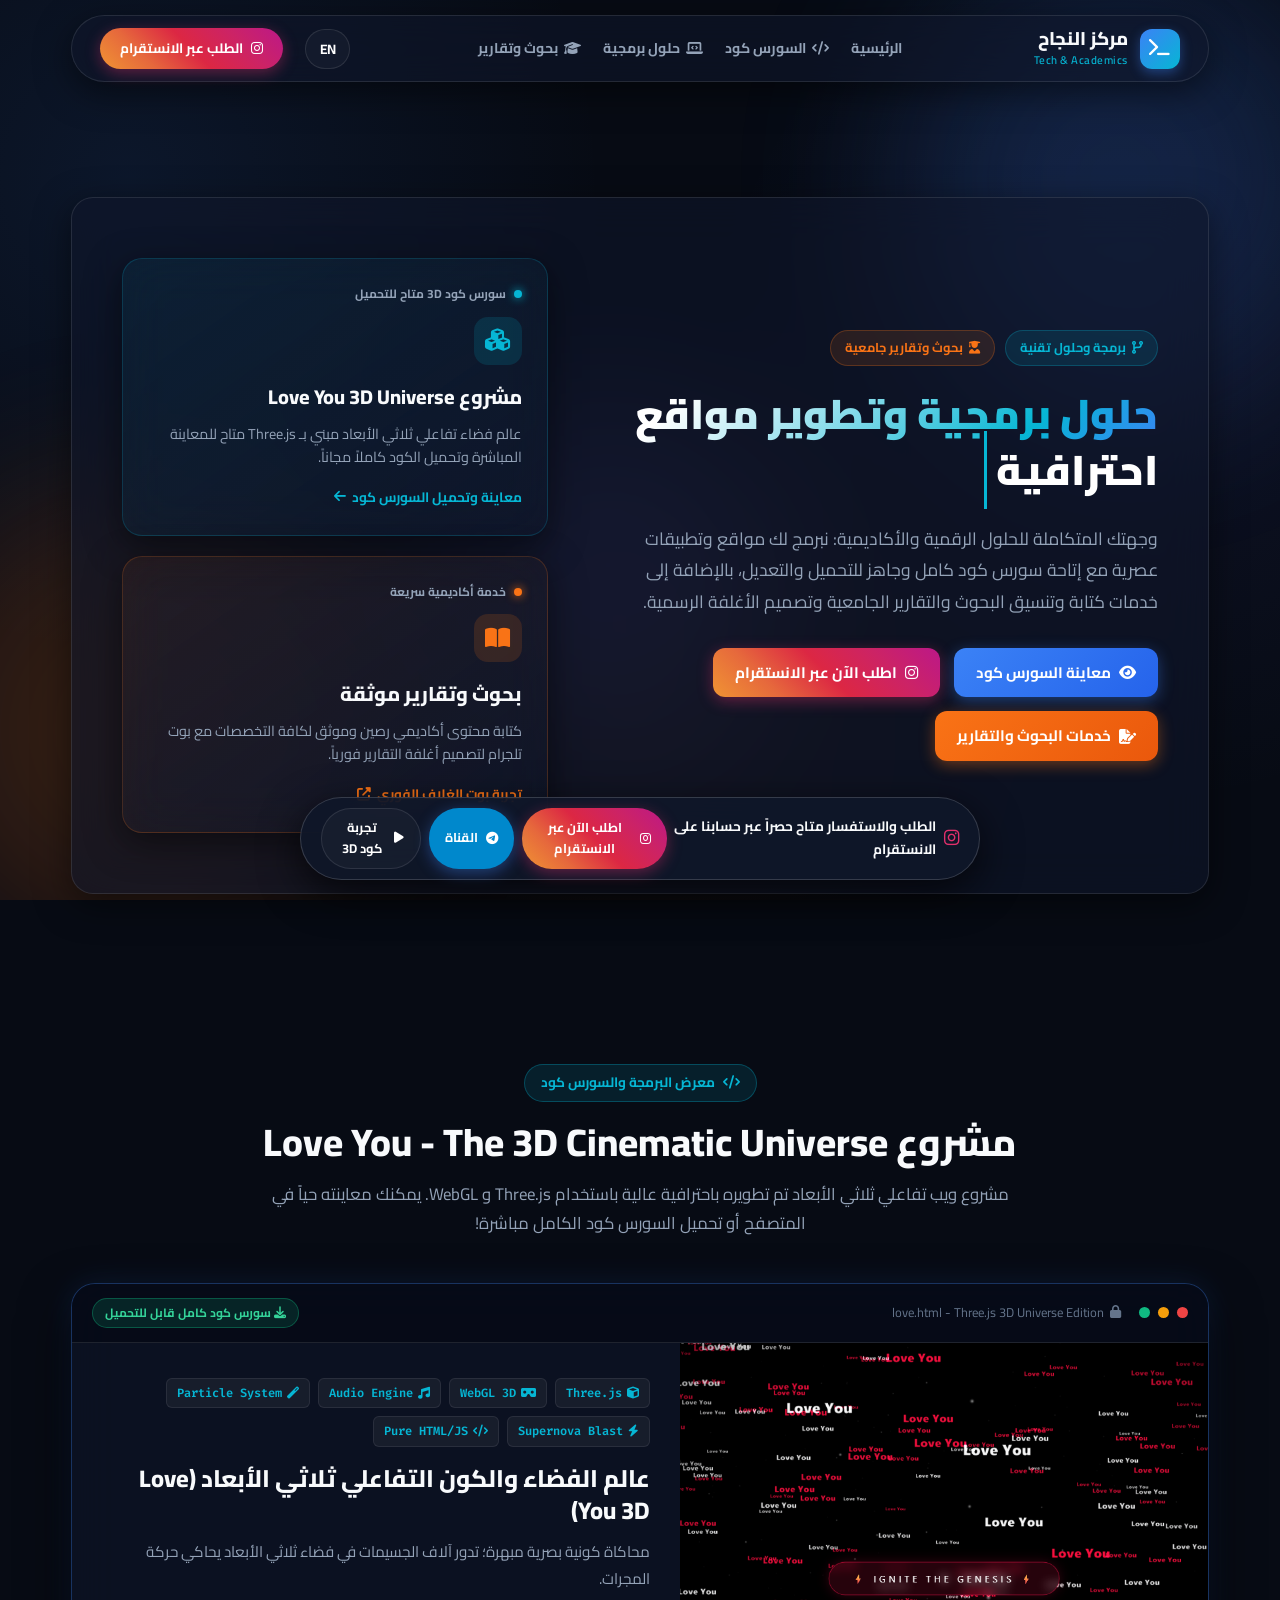
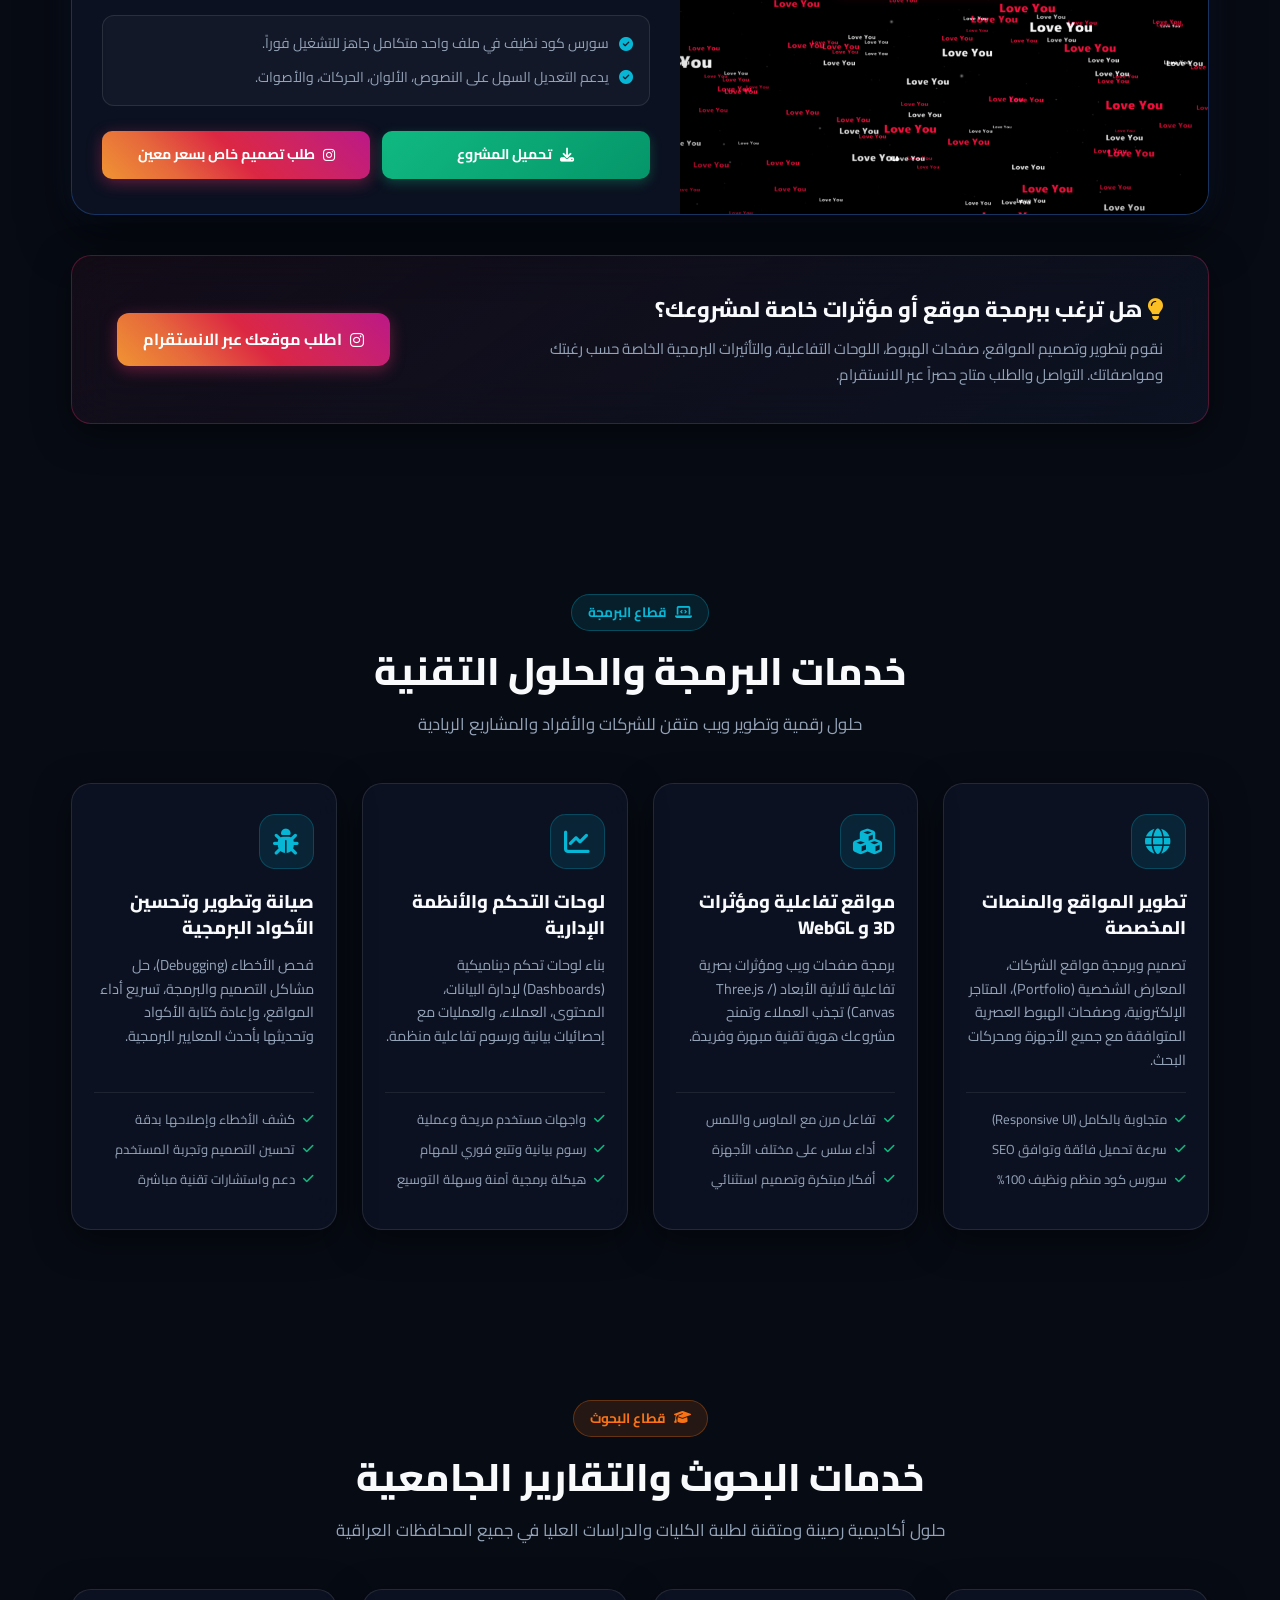
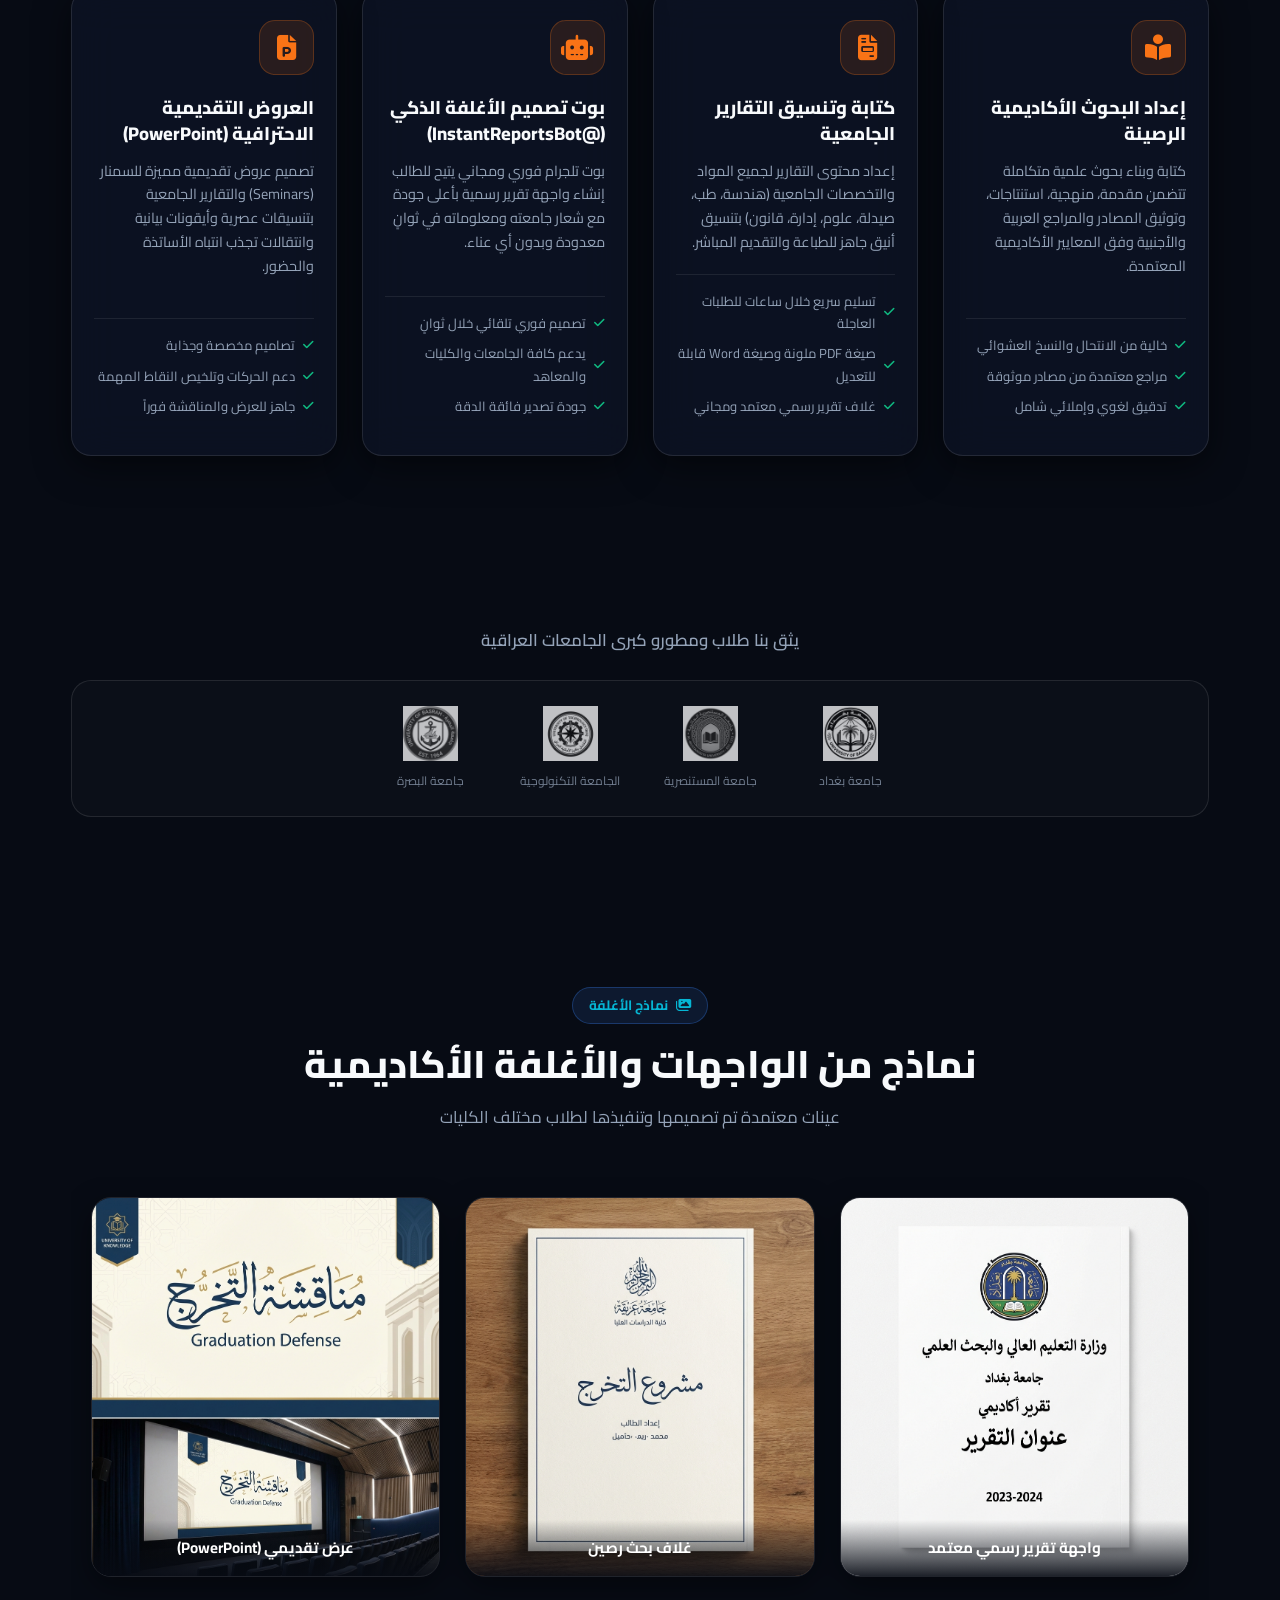
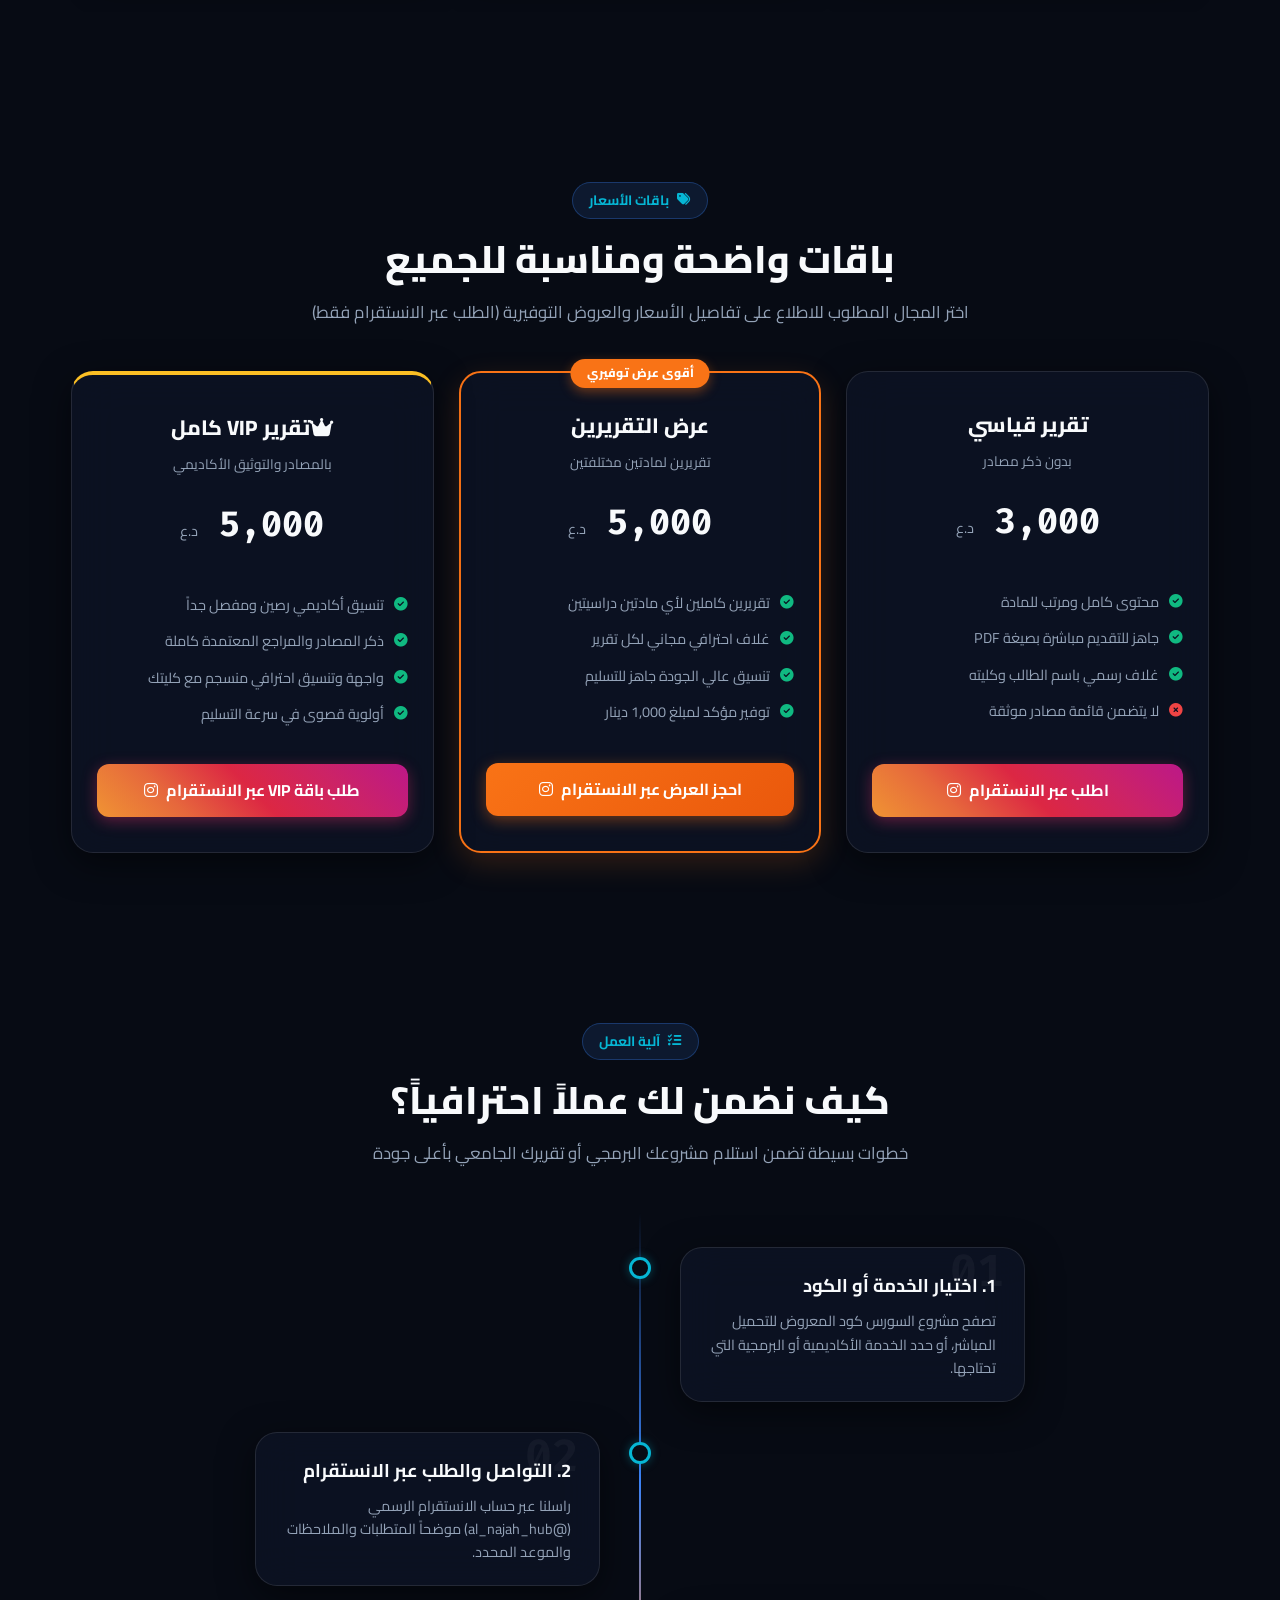
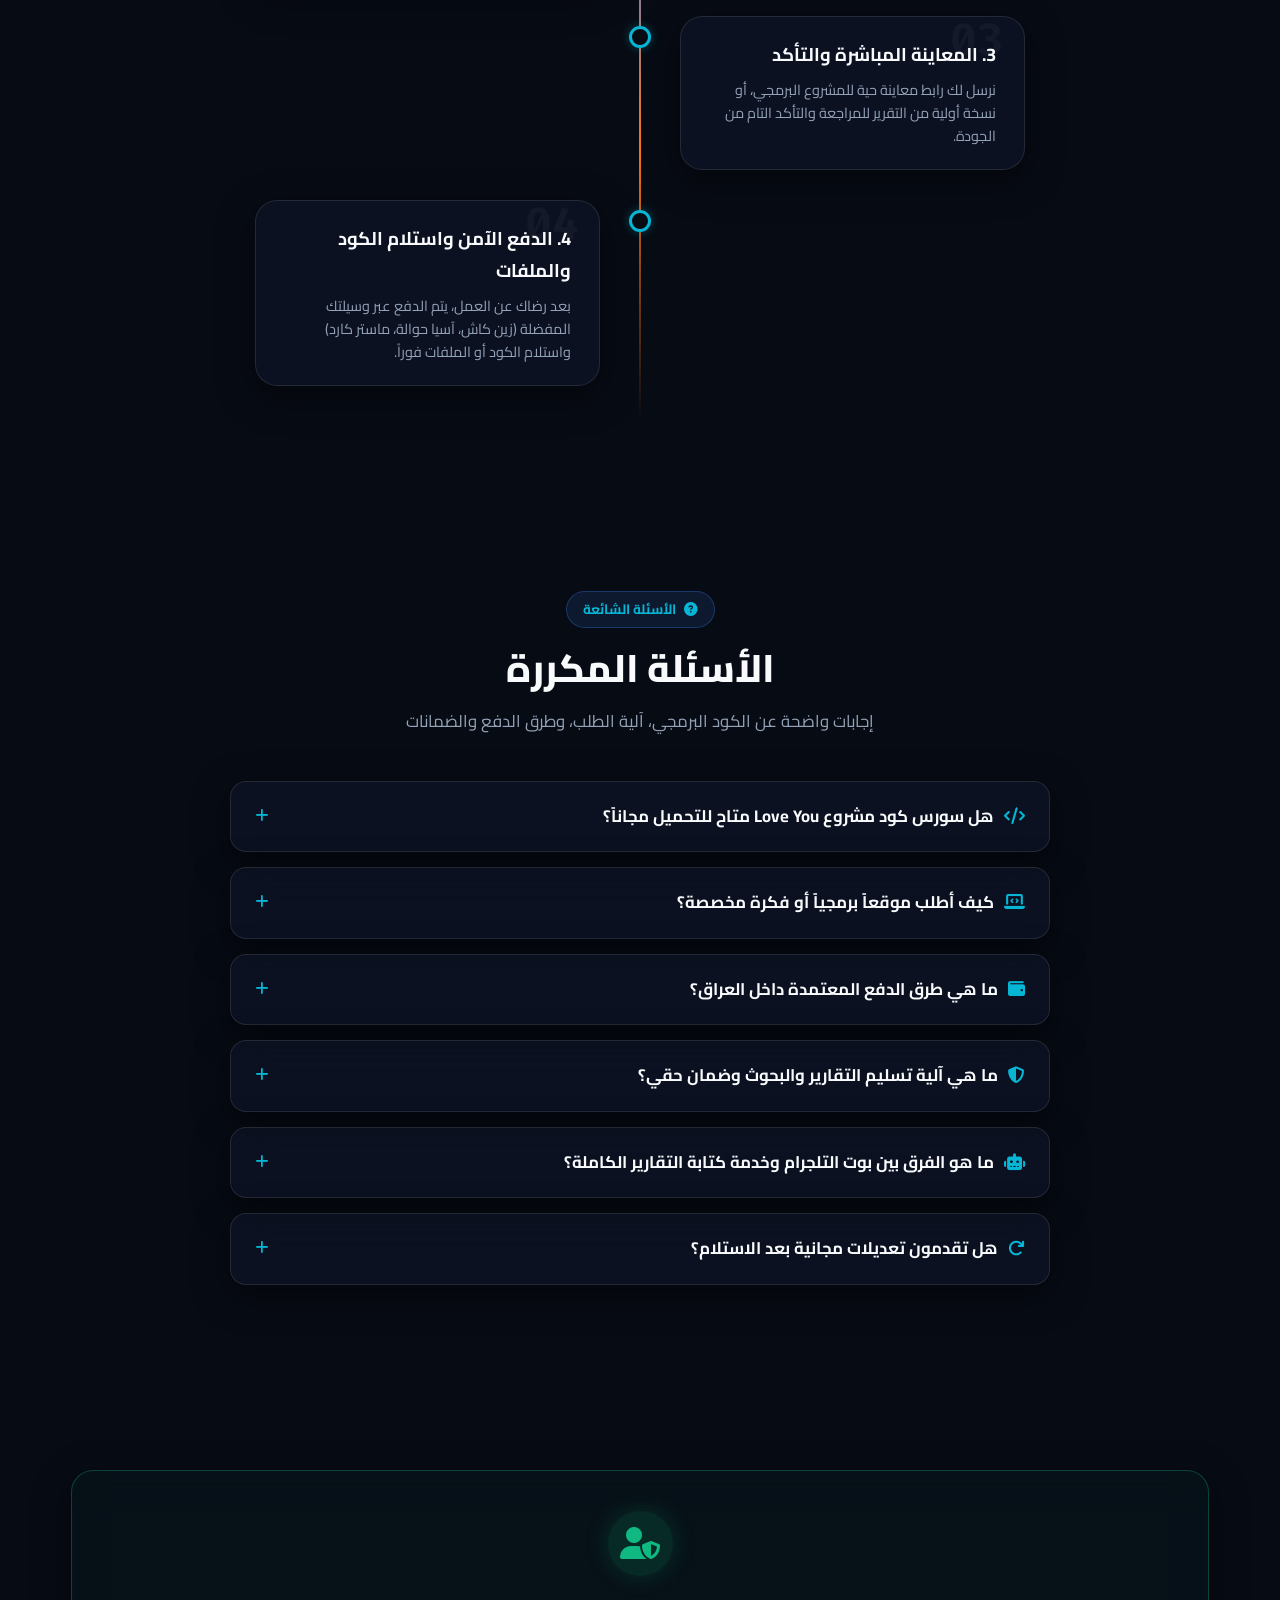
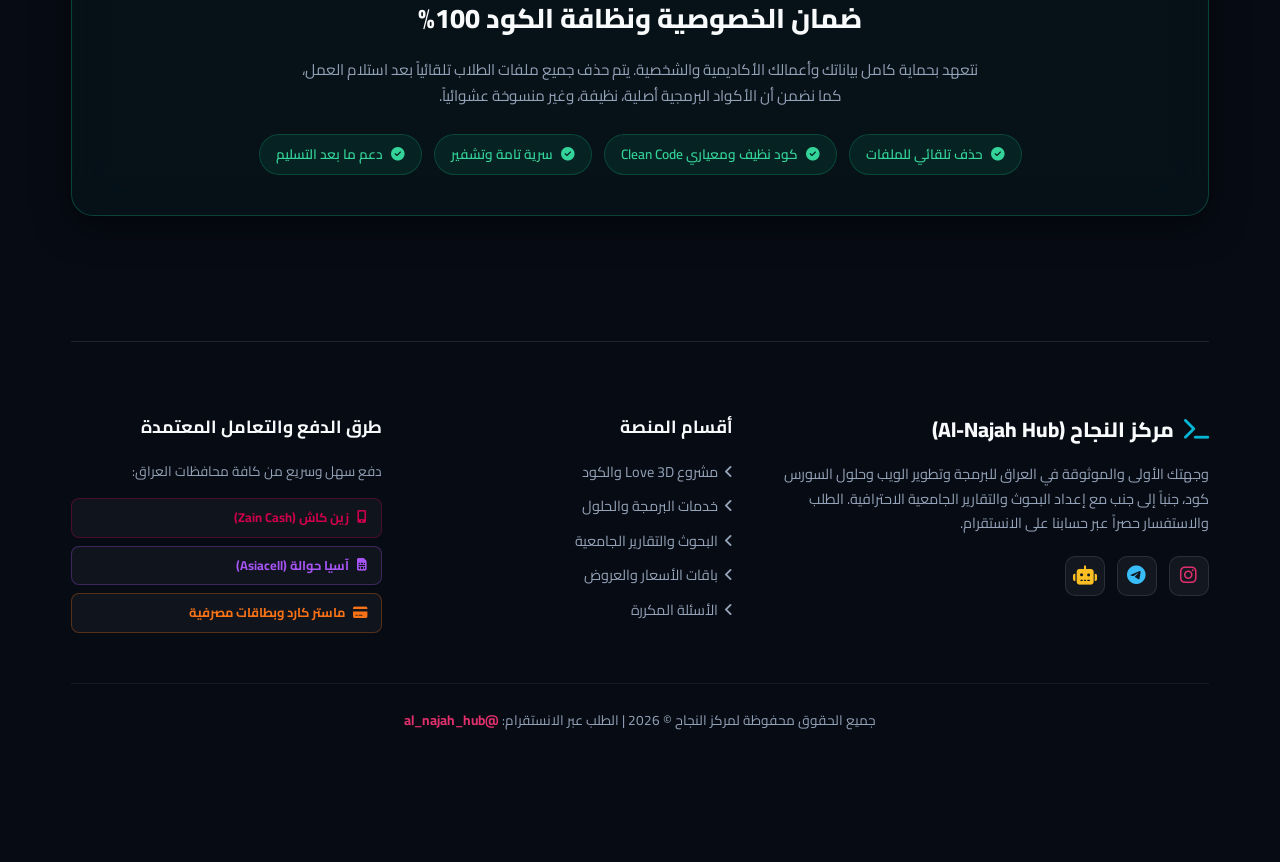
<file: index.html>
<!DOCTYPE html>

<html dir="rtl" lang="ar">
<head>
<meta charset="utf-8"/>
<meta content="width=device-width, initial-scale=1.0, maximum-scale=1.0, user-scalable=no" name="viewport"/>
<title data-lang-ar="مركز النجاح | برمجة وحلول تقنية &amp; بحوث وتقارير جامعية" data-lang-en="Al-Najah Hub | Tech Solutions &amp; Academic Reports">مركز النجاح | برمجة وحلول تقنية &amp; بحوث وتقارير جامعية</title>
<!-- Google Fonts: Cairo & Fira Code -->
<link href="https://fonts.googleapis.com" rel="preconnect"/>
<link crossorigin="" href="https://fonts.gstatic.com" rel="preconnect"/>
<link href="https://fonts.googleapis.com/css2?family=Cairo:wght@400;600;700;800;900&amp;family=Fira+Code:wght@400;500;700&amp;display=swap" rel="stylesheet"/>
<!-- Font Awesome 6 -->
<link href="https://cdnjs.cloudflare.com/ajax/libs/font-awesome/6.4.0/css/all.min.css" rel="stylesheet"/>
<!-- Custom CSS -->
<link href="style.css" rel="stylesheet"/>
<!-- SEO & Meta Tags -->
<meta content="مركز النجاح للبرمجة والحلول التقنية وتطوير المواقع، مع سورس كود كامل قابل للتحميل المباشر، وخدمات إعداد البحوث والتقارير الجامعية وتصميم الأغلفة. الطلب حصراً عبر الانستقرام." name="description"/>
<meta content="برمجة, تطوير مواقع, سورس كود كامل, بحوث جامعية, تقارير جامعية, العراق, زين كاش, انستقرام" name="keywords"/>
<meta content="مركز النجاح | برمجة وحلول تقنية &amp; بحوث وتقارير جامعية" property="og:title"/>
<meta content="مواقع ويب، سورس كود تفاعلي للتحميل، تقارير وبحوث جامعية رصينة. الطلب عبر الانستقرام." property="og:description"/>
<meta content="website" property="og:type"/>
</head>
<body>
<!-- Preloader -->
<div id="preloader">
<div class="loader-content">
<div class="loader-icon-box">
<i class="fas fa-code pulse-icon"></i>
</div>
<h2><span data-lang-ar="مركز النجاح" data-lang-en="Al-Najah Hub">مركز النجاح</span></h2>
<p class="loader-sub"><span data-lang-ar="برمجة وحلول تقنية • بحوث وتقارير جامعية" data-lang-en="Tech Solutions • Academic Research">برمجة وحلول تقنية • بحوث وتقارير جامعية</span></p>
<div class="loader-bar"><div class="loader-progress"></div></div>
</div>
</div>
<!-- Ambient Glowing Blobs -->
<div class="bg-blobs">
<div class="blob blob-1"></div>
<div class="blob blob-2"></div>
<div class="blob blob-3"></div>
</div>
<div class="container">
<!-- Navigation Bar -->
<nav>
<div class="glass nav-inner">
<button aria-label="القائمة" class="mobile-menu-btn"><i class="fas fa-bars"></i></button>
<a class="nav-logo" href="#home">
<span class="logo-icon-wrap"><i class="fas fa-terminal"></i></span>
<div class="logo-text-wrap">
<span class="logo-brand"><span data-lang-ar="مركز النجاح" data-lang-en="Al-Najah Hub">مركز النجاح</span></span>
<span class="logo-tag">Tech &amp; Academics</span>
</div>
</a>
<ul class="nav-links">
<li><a data-lang-ar="الرئيسية" data-lang-en="Home" href="#home">الرئيسية</a></li>
<li><a data-lang-ar="&lt;i class='fas fa-code'&gt;&lt;/i&gt; السورس كود" data-lang-en="&lt;i class='fas fa-code'&gt;&lt;/i&gt; Source Code" href="#projects-showcase"><i class="fas fa-code"></i> السورس كود</a></li>
<li><a data-lang-ar="&lt;i class='fas fa-laptop-code'&gt;&lt;/i&gt; حلول برمجية" data-lang-en="&lt;i class='fas fa-laptop-code'&gt;&lt;/i&gt; Tech Solutions" href="#tech-services"><i class="fas fa-laptop-code"></i> حلول برمجية</a></li>
<li><a data-lang-ar="&lt;i class='fas fa-graduation-cap'&gt;&lt;/i&gt; بحوث وتقارير" data-lang-en="&lt;i class='fas fa-graduation-cap'&gt;&lt;/i&gt; Academics" href="#academic-services"><i class="fas fa-graduation-cap"></i> بحوث وتقارير</a></li>
</ul>
<div class="nav-actions">
<button class="btn btn-outline nav-cta" id="lang-toggle" style="padding: 6px 12px !important; margin-left: 10px; min-width: 45px;">EN</button>
<a class="btn btn-insta nav-cta" data-lang-ar="&lt;i class='fab fa-instagram'&gt;&lt;/i&gt; الطلب عبر الانستقرام" data-lang-en="&lt;i class='fab fa-instagram'&gt;&lt;/i&gt; Order on Instagram" href="https://instagram.com/al_najah_hub" target="_blank">
<i class="fab fa-instagram"></i> الطلب عبر الانستقرام
                    </a>
</div>
</div>
</nav>
<!-- Hero Section -->
<section id="home">
<div class="glass hero-box">
<div class="hero-content">
<div class="hero-badges-wrapper">
<span class="badge-chip tech-chip">
<i class="fas fa-code-branch"></i><span data-lang-ar="برمجة وحلول تقنية" data-lang-en="Programming &amp; Tech Solutions">برمجة وحلول تقنية</span></span>
<span class="badge-chip academic-chip">
<i class="fas fa-user-graduate"></i><span data-lang-ar="بحوث وتقارير جامعية" data-lang-en="Academic Research &amp; Reports">بحوث وتقارير جامعية</span></span>
</div>
<h1 class="hero-title">
<span data-texts='["حلول برمجية وتطوير مواقع احترافية", "سورس كود كامل قابل للتحميل المباشر", "بحوث وتقارير جامعية معتمدة ورصينة", "الطلب والاستفسار متاح عبر الانستقرام"]' data-texts-ar='["حلول برمجية وتطوير مواقع احترافية", "سورس كود كامل قابل للتحميل المباشر", "بحوث وتقارير جامعية معتمدة ورصينة", "الطلب والاستفسار متاح عبر الانستقرام"]' data-texts-en='["Professional Web Development Solutions", "Full Source Code Ready to Download", "Reliable Academic Research &amp; Reports", "Orders and Inquiries via Instagram"]' id="typewriter-text"></span>
<span class="typewriter-cursor"> </span>
</h1>
<p class="hero-desc" data-lang-ar="وجهتك المتكاملة للحلول الرقمية والأكاديمية: نبرمج لك مواقع وتطبيقات عصرية مع إتاحة سورس كود كامل وجاهز للتحميل والتعديل، بالإضافة إلى خدمات كتابة وتنسيق البحوث والتقارير الجامعية وتصميم الأغلفة الرسمية." data-lang-en="Your ultimate destination for digital and academic solutions. We develop modern websites and apps with full source code ready to download. We also offer academic research writing, formatting, and official cover design services.">
                        وجهتك المتكاملة للحلول الرقمية والأكاديمية: نبرمج لك مواقع وتطبيقات عصرية مع إتاحة سورس كود كامل وجاهز للتحميل والتعديل، بالإضافة إلى خدمات كتابة وتنسيق البحوث والتقارير الجامعية وتصميم الأغلفة الرسمية.
                    </p>
<div class="hero-cta-group">
<a class="btn btn-primary hero-btn" data-lang-ar="&lt;i class='fas fa-eye'&gt;&lt;/i&gt; معاينة السورس كود" data-lang-en="&lt;i class='fas fa-eye'&gt;&lt;/i&gt; View Source Code" href="#projects-showcase">
<i class="fas fa-eye"></i> معاينة السورس كود
                        </a>
<a class="btn btn-insta hero-btn" data-lang-ar="&lt;i class='fab fa-instagram'&gt;&lt;/i&gt; اطلب الآن عبر الانستقرام" data-lang-en="&lt;i class='fab fa-instagram'&gt;&lt;/i&gt; Order Now via Instagram" href="https://instagram.com/al_najah_hub" target="_blank">
<i class="fab fa-instagram"></i> اطلب الآن عبر الانستقرام
                        </a>
<a class="btn btn-orange hero-btn" data-lang-ar="&lt;i class='fas fa-file-signature'&gt;&lt;/i&gt; خدمات البحوث والتقارير" data-lang-en="&lt;i class='fas fa-file-signature'&gt;&lt;/i&gt; Research &amp; Reports Services" href="#academic-services">
<i class="fas fa-file-signature"></i> خدمات البحوث والتقارير
                        </a>
</div>
</div>
<div class="hero-featured-grid">
<!-- Tech Showcase Box -->
<div class="glass feature-preview-card tech-card">
<div class="preview-card-header">
<span class="pulse-indicator"></span>
<span class="preview-tag"><span data-lang-ar="سورس كود 3D متاح للتحميل" data-lang-en="3D Source Code Available">سورس كود 3D متاح للتحميل</span></span>
</div>
<div class="card-icon-circle tech-circle">
<i class="fas fa-cubes"></i>
</div>
<h3><span data-lang-ar="مشروع Love You 3D Universe" data-lang-en="Love You 3D Universe Project">مشروع Love You 3D Universe</span></h3>
<p><span data-lang-ar="عالم فضاء تفاعلي ثلاثي الأبعاد مبني بـ Three.js متاح للمعاينة المباشرة وتحميل الكود كاملاً مجاناً." data-lang-en="A 3D interactive space world built with Three.js, available for live preview and free full source code download.">عالم فضاء تفاعلي ثلاثي الأبعاد مبني بـ Three.js متاح للمعاينة المباشرة وتحميل الكود كاملاً مجاناً.</span></p>
<a class="preview-link" data-lang-ar="معاينة وتحميل السورس كود" data-lang-en="Preview and download source code" href="#projects-showcase">
                            معاينة وتحميل السورس كود <i class="fas fa-arrow-left"></i>
</a>
</div>
<!-- Academic Showcase Box -->
<div class="glass feature-preview-card academic-card">
<div class="preview-card-header">
<span class="pulse-indicator orange"></span>
<span class="preview-tag"><span data-lang-ar="خدمة أكاديمية سريعة" data-lang-en="Fast Academic Service">خدمة أكاديمية سريعة</span></span>
</div>
<div class="card-icon-circle academic-circle">
<i class="fas fa-book-open"></i>
</div>
<h3><span data-lang-ar="بحوث وتقارير موثقة" data-lang-en="Documented Research &amp; Reports">بحوث وتقارير موثقة</span></h3>
<p><span data-lang-ar="كتابة محتوى أكاديمي رصين وموثق لكافة التخصصات مع بوت تلجرام لتصميم أغلفة التقارير فورياً." data-lang-en="Writing reliable and documented academic content for all majors with a Telegram bot for instant report cover design.">كتابة محتوى أكاديمي رصين وموثق لكافة التخصصات مع بوت تلجرام لتصميم أغلفة التقارير فورياً.</span></p>
<a class="preview-link orange-link" data-lang-ar="تجربة بوت الغلاف الفوري" data-lang-en="Try the Instant Cover Bot" href="https://t.me/InstantReportsBot" target="_blank">
                            تجربة بوت الغلاف الفوري <i class="fas fa-external-link-alt"></i>
</a>
</div>
</div>
</div>
</section>
<!-- ============================================================ -->
<!-- FEATURED SHOWCASE: LOVE.HTML PROJECT & SOURCE CODE DOWNLOAD  -->
<!-- ============================================================ -->
<section class="reveal" id="projects-showcase">
<div class="section-header">
<span class="section-badge tech-badge"><i class="fas fa-code"></i><span data-lang-ar="معرض البرمجة والسورس كود" data-lang-en="Programming &amp; Source Code Gallery">معرض البرمجة والسورس كود</span></span>
<h2><span data-lang-ar="مشروع Love You - The 3D Cinematic Universe" data-lang-en="Love You - The 3D Cinematic Universe Project">مشروع Love You - The 3D Cinematic Universe</span></h2>
<p><span data-lang-ar="مشروع ويب تفاعلي ثلاثي الأبعاد تم تطويره باحترافية عالية باستخدام Three.js و WebGL. يمكنك معاينته حياً في المتصفح أو تحميل السورس كود الكامل مباشرة!" data-lang-en="A highly professional 3D interactive web project developed using Three.js and WebGL. You can preview it live or download the full source code directly!">مشروع ويب تفاعلي ثلاثي الأبعاد تم تطويره باحترافية عالية باستخدام Three.js و WebGL. يمكنك معاينته حياً في المتصفح أو تحميل السورس كود الكامل مباشرة!</span></p>
</div>
<!-- Single Featured Masterpiece Project Card -->
<div class="featured-project-container glass">
<div class="mockup-top-bar">
<span class="browser-dot red"></span>
<span class="browser-dot yellow"></span>
<span class="browser-dot green"></span>
<span class="mockup-url"><i class="fas fa-lock"></i> love.html - Three.js 3D Universe Edition</span>
<span class="project-badge free-badge" data-lang-ar="سورس كود كامل قابل للتحميل" data-lang-en="Full downloadable source code"><i class="fas fa-download"></i> سورس كود كامل قابل للتحميل</span>
</div>
<div class="featured-project-body">
<!-- Project Screenshot Preview -->
<div class="featured-img-wrap">
<img alt="Love You 3D Universe Preview" class="featured-img" loading="lazy" src="images/love_preview.png"/>
</div>
<!-- Project Details & Actions -->
<div class="featured-content">
<div class="project-tags">
<span class="tech-tag"><i class="fas fa-cube"></i> Three.js</span>
<span class="tech-tag"><i class="fas fa-vr-cardboard"></i> WebGL 3D</span>
<span class="tech-tag"><i class="fas fa-music"></i> Audio Engine</span>
<span class="tech-tag"><i class="fas fa-magic"></i> Particle System</span>
<span class="tech-tag"><i class="fas fa-bolt"></i> Supernova Blast</span>
<span class="tech-tag"><i class="fas fa-code"></i> Pure HTML/JS</span>
</div>
<h3 class="featured-title" data-lang-ar="عالم الفضاء والكون التفاعلي ثلاثي الأبعاد (Love You 3D)" data-lang-en="Interactive 3D Universe (Love You 3D)">عالم الفضاء والكون التفاعلي ثلاثي الأبعاد (Love You 3D)</h3>
<p class="featured-desc" data-lang-ar="محاكاة كونية بصرية مبهرة؛ تدور آلاف الجسيمات في فضاء ثلاثي الأبعاد يحاكي حركة المجرات." data-lang-en="A stunning cosmic visual simulation featuring thousands of particles orbiting in a 3D space simulating galaxy movements.">
                            محاكاة كونية بصرية مبهرة؛ تدور آلاف الجسيمات في فضاء ثلاثي الأبعاد يحاكي حركة المجرات.
                        </p>
<div class="features-highlight-grid">
<div class="feature-item">
<i class="fas fa-check-circle text-cyan"></i>
<span data-lang-ar="سورس كود نظيف في ملف واحد متكامل جاهز للتشغيل فوراً." data-lang-en="Clean source code in a single file ready to run immediately.">سورس كود نظيف في ملف واحد متكامل جاهز للتشغيل فوراً.</span>
</div>
<div class="feature-item">
<i class="fas fa-check-circle text-cyan"></i>
<span data-lang-ar="يدعم التعديل السهل على النصوص، الألوان، الحركات، والأصوات." data-lang-en="Supports easy modification of texts, colors, animations, and sounds.">يدعم التعديل السهل على النصوص، الألوان، الحركات، والأصوات.</span>
</div>
</div>
<div class="featured-actions-group">
<a class="btn btn-download action-btn" data-lang-ar="&lt;i class='fas fa-download'&gt;&lt;/i&gt; تحميل المشروع" data-lang-en="&lt;i class='fas fa-download'&gt;&lt;/i&gt; Download Project" href="https://www.mediafire.com/file/ry1q1ttx4abzor9/love.rar/file" target="_blank">
<i class="fas fa-download"></i> تحميل المشروع
                            </a>
<a class="btn btn-insta action-btn" data-lang-ar="&lt;i class='fab fa-instagram'&gt;&lt;/i&gt; طلب تصميم خاص بسعر معين" data-lang-en="&lt;i class='fab fa-instagram'&gt;&lt;/i&gt; Custom Design Request" href="https://instagram.com/al_najah_hub" target="_blank">
<i class="fab fa-instagram"></i> طلب تصميم خاص بسعر معين
                            </a>
</div>
</div>
</div>
</div>
<!-- Custom Request Banner -->
<div class="glass custom-project-banner">
<div class="banner-text">
<h3 data-lang-ar="هل ترغب ببرمجة موقع أو مؤثرات خاصة لمشروعك؟" data-lang-en="Would you like to program a website or special effects for your project?"><i class="fas fa-lightbulb text-gold"></i> هل ترغب ببرمجة موقع أو مؤثرات خاصة لمشروعك؟</h3>
<p data-lang-ar="نقوم بتطوير وتصميم المواقع، صفحات الهبوط، اللوحات التفاعلية، والتأثيرات البرمجية الخاصة حسب رغبتك ومواصفاتك. التواصل والطلب متاح حصراً عبر الانستقرام." data-lang-en="We develop and design websites, landing pages, interactive dashboards, and special programming effects according to your desire and specifications. Communication and ordering available exclusively via Instagram.">نقوم بتطوير وتصميم المواقع، صفحات الهبوط، اللوحات التفاعلية، والتأثيرات البرمجية الخاصة حسب رغبتك ومواصفاتك. التواصل والطلب متاح حصراً عبر الانستقرام.</p>
</div>
<a class="btn btn-insta banner-btn" data-lang-ar="اطلب موقعك عبر الانستقرام" data-lang-en="Order your website via Instagram" href="https://instagram.com/al_najah_hub" target="_blank">
<i class="fab fa-instagram"></i> اطلب موقعك عبر الانستقرام
                </a>
</div>
</section>
<!-- ============================================================ -->
<!-- SERVICES SECTION 1: PROGRAMMING & TECH SOLUTIONS -->
<!-- ============================================================ -->
<section class="reveal" id="tech-services">
<div class="section-header">
<span class="section-badge tech-badge"><i class="fas fa-laptop-code"></i><span data-lang-ar="قطاع البرمجة" data-lang-en="Tech Sector">قطاع البرمجة</span></span>
<h2><span data-lang-ar="خدمات البرمجة والحلول التقنية" data-lang-en="Programming &amp; Tech Solutions Services">خدمات البرمجة والحلول التقنية</span></h2>
<p><span data-lang-ar="حلول رقمية وتطوير ويب متقن للشركات والأفراد والمشاريع الريادية" data-lang-en="Digital solutions and seamless web development for companies, individuals, and startups">حلول رقمية وتطوير ويب متقن للشركات والأفراد والمشاريع الريادية</span></p>
</div>
<div class="services-grid">
<div class="glass service-card tech-service">
<div class="service-icon-box tech-box">
<i class="fas fa-globe"></i>
</div>
<h3><span data-lang-ar="تطوير المواقع والمنصات المخصصة" data-lang-en="Custom Website &amp; Platform Development">تطوير المواقع والمنصات المخصصة</span></h3>
<p><span data-lang-ar="تصميم وبرمجة مواقع الشركات، المعارض الشخصية (Portfolio)، المتاجر الإلكترونية، وصفحات الهبوط العصرية المتوافقة مع جميع الأجهزة ومحركات البحث." data-lang-en="Designing and programming corporate websites, portfolios, e-commerce stores, and modern landing pages compatible with all devices and SEO.">تصميم وبرمجة مواقع الشركات، المعارض الشخصية (Portfolio)، المتاجر الإلكترونية، وصفحات الهبوط العصرية المتوافقة مع جميع الأجهزة ومحركات البحث.</span></p>
<ul class="service-points">
<li data-lang-ar="متجاوبة بالكامل (Responsive UI)" data-lang-en="Fully Responsive (Responsive UI)"><i class="fas fa-check"></i> متجاوبة بالكامل (Responsive UI)</li>
<li data-lang-ar="سرعة تحميل فائقة وتوافق SEO" data-lang-en="Ultra-fast loading speed and SEO compatibility"><i class="fas fa-check"></i> سرعة تحميل فائقة وتوافق SEO</li>
<li data-lang-ar="سورس كود منظم ونظيف 100%" data-lang-en="100% organized and clean source code"><i class="fas fa-check"></i> سورس كود منظم ونظيف 100%</li>
</ul>
</div>
<div class="glass service-card tech-service">
<div class="service-icon-box tech-box">
<i class="fas fa-cubes"></i>
</div>
<h3><span data-lang-ar="مواقع تفاعلية ومؤثرات 3D و WebGL" data-lang-en="Interactive 3D &amp; WebGL Sites">مواقع تفاعلية ومؤثرات 3D و WebGL</span></h3>
<p><span data-lang-ar="برمجة صفحات ويب ومؤثرات بصرية تفاعلية ثلاثية الأبعاد (Three.js / Canvas) تجذب العملاء وتمنح مشروعك هوية تقنية مبهرة وفريدة." data-lang-en="Programming 3D interactive web pages and visual effects (Three.js / Canvas) that attract customers and give your project a stunning unique identity.">برمجة صفحات ويب ومؤثرات بصرية تفاعلية ثلاثية الأبعاد (Three.js / Canvas) تجذب العملاء وتمنح مشروعك هوية تقنية مبهرة وفريدة.</span></p>
<ul class="service-points">
<li data-lang-ar="تفاعل مرن مع الماوس واللمس" data-lang-en="Flexible interaction with mouse and touch"><i class="fas fa-check"></i> تفاعل مرن مع الماوس واللمس</li>
<li data-lang-ar="أداء سلس على مختلف الأجهزة" data-lang-en="Smooth performance on various devices"><i class="fas fa-check"></i> أداء سلس على مختلف الأجهزة</li>
<li data-lang-ar="أفكار مبتكرة وتصميم استثنائي" data-lang-en="Innovative ideas and exceptional design"><i class="fas fa-check"></i> أفكار مبتكرة وتصميم استثنائي</li>
</ul>
</div>
<div class="glass service-card tech-service">
<div class="service-icon-box tech-box">
<i class="fas fa-chart-line"></i>
</div>
<h3><span data-lang-ar="لوحات التحكم والأنظمة الإدارية" data-lang-en="Dashboards &amp; Admin Systems">لوحات التحكم والأنظمة الإدارية</span></h3>
<p><span data-lang-ar="بناء لوحات تحكم ديناميكية (Dashboards) لإدارة البيانات، المحتوى، العملاء، والعمليات مع إحصائيات بيانية ورسوم تفاعلية منظمة." data-lang-en="Building dynamic dashboards to manage data, content, customers, and operations with interactive statistics and charts.">بناء لوحات تحكم ديناميكية (Dashboards) لإدارة البيانات، المحتوى، العملاء، والعمليات مع إحصائيات بيانية ورسوم تفاعلية منظمة.</span></p>
<ul class="service-points">
<li data-lang-ar="واجهات مستخدم مريحة وعملية" data-lang-en="Comfortable and practical user interfaces"><i class="fas fa-check"></i> واجهات مستخدم مريحة وعملية</li>
<li data-lang-ar="رسوم بيانية وتتبع فوري للمهام" data-lang-en="Charts and real-time task tracking"><i class="fas fa-check"></i> رسوم بيانية وتتبع فوري للمهام</li>
<li data-lang-ar="هيكلة برمجية آمنة وسهلة التوسيع" data-lang-en="Secure and easily expandable programming architecture"><i class="fas fa-check"></i> هيكلة برمجية آمنة وسهلة التوسيع</li>
</ul>
</div>
<div class="glass service-card tech-service">
<div class="service-icon-box tech-box">
<i class="fas fa-bug"></i>
</div>
<h3><span data-lang-ar="صيانة وتطوير وتحسين الأكواد البرمجية" data-lang-en="Code Maintenance &amp; Optimization">صيانة وتطوير وتحسين الأكواد البرمجية</span></h3>
<p><span data-lang-ar="فحص الأخطاء (Debugging)، حل مشاكل التصميم والبرمجة، تسريع أداء المواقع، وإعادة كتابة الأكواد وتحديثها بأحدث المعايير البرمجية." data-lang-en="Debugging, fixing design issues, speeding up websites, and rewriting code to meet modern programming standards.">فحص الأخطاء (Debugging)، حل مشاكل التصميم والبرمجة، تسريع أداء المواقع، وإعادة كتابة الأكواد وتحديثها بأحدث المعايير البرمجية.</span></p>
<ul class="service-points">
<li data-lang-ar="كشف الأخطاء وإصلاحها بدقة" data-lang-en="Accurate error detection and fixing"><i class="fas fa-check"></i> كشف الأخطاء وإصلاحها بدقة</li>
<li data-lang-ar="تحسين التصميم وتجربة المستخدم" data-lang-en="Improving design and user experience"><i class="fas fa-check"></i> تحسين التصميم وتجربة المستخدم</li>
<li data-lang-ar="دعم واستشارات تقنية مباشرة" data-lang-en="Direct Technical Support and Consultations"><i class="fas fa-check"></i> دعم واستشارات تقنية مباشرة</li>
</ul>
</div>
</div>
</section>
<!-- ============================================================ -->
<!-- SERVICES SECTION 2: ACADEMIC RESEARCH & REPORTS -->
<!-- ============================================================ -->
<section class="reveal" id="academic-services">
<div class="section-header">
<span class="section-badge academic-badge"><i class="fas fa-graduation-cap"></i><span data-lang-ar="قطاع البحوث" data-lang-en="Research Sector">قطاع البحوث</span></span>
<h2><span data-lang-ar="خدمات البحوث والتقارير الجامعية" data-lang-en="Academic Research &amp; Reports Services">خدمات البحوث والتقارير الجامعية</span></h2>
<p><span data-lang-ar="حلول أكاديمية رصينة ومتقنة لطلبة الكليات والدراسات العليا في جميع المحافظات العراقية" data-lang-en="Reliable academic solutions for college and postgraduate students across all Iraqi governorates.">حلول أكاديمية رصينة ومتقنة لطلبة الكليات والدراسات العليا في جميع المحافظات العراقية</span></p>
</div>
<div class="services-grid">
<div class="glass service-card academic-service">
<div class="service-icon-box academic-box">
<i class="fas fa-book-reader"></i>
</div>
<h3><span data-lang-ar="إعداد البحوث الأكاديمية الرصينة" data-lang-en="Preparation of Reliable Academic Research">إعداد البحوث الأكاديمية الرصينة</span></h3>
<p><span data-lang-ar="كتابة وبناء بحوث علمية متكاملة تتضمن مقدمة، منهجية، استنتاجات، وتوثيق المصادر والمراجع العربية والأجنبية وفق المعايير الأكاديمية المعتمدة." data-lang-en="Writing comprehensive scientific research including introduction, methodology, conclusion, and proper citations.">كتابة وبناء بحوث علمية متكاملة تتضمن مقدمة، منهجية، استنتاجات، وتوثيق المصادر والمراجع العربية والأجنبية وفق المعايير الأكاديمية المعتمدة.</span></p>
<ul class="service-points">
<li data-lang-ar="خالية من الانتحال والنسخ العشوائي" data-lang-en="Free from plagiarism and random copying"><i class="fas fa-check"></i> خالية من الانتحال والنسخ العشوائي</li>
<li data-lang-ar="مراجع معتمدة من مصادر موثوقة" data-lang-en="Approved references from reliable sources"><i class="fas fa-check"></i> مراجع معتمدة من مصادر موثوقة</li>
<li data-lang-ar="تدقيق لغوي وإملائي شامل" data-lang-en="Comprehensive proofreading and spell checking"><i class="fas fa-check"></i> تدقيق لغوي وإملائي شامل</li>
</ul>
</div>
<div class="glass service-card academic-service">
<div class="service-icon-box academic-box">
<i class="fas fa-file-invoice"></i>
</div>
<h3><span data-lang-ar="كتابة وتنسيق التقارير الجامعية" data-lang-en="Writing &amp; Formatting University Reports">كتابة وتنسيق التقارير الجامعية</span></h3>
<p><span data-lang-ar="إعداد محتوى التقارير لجميع المواد والتخصصات الجامعية (هندسة، طب، صيدلة، علوم، إدارة، قانون) بتنسيق أنيق جاهز للطباعة والتقديم المباشر." data-lang-en="Preparing report content for all university subjects (engineering, medicine, science, law) in an elegant format ready for direct submission.">إعداد محتوى التقارير لجميع المواد والتخصصات الجامعية (هندسة، طب، صيدلة، علوم، إدارة، قانون) بتنسيق أنيق جاهز للطباعة والتقديم المباشر.</span></p>
<ul class="service-points">
<li data-lang-ar="تسليم سريع خلال ساعات للطلبات العاجلة" data-lang-en="Fast delivery within hours for urgent orders"><i class="fas fa-check"></i> تسليم سريع خلال ساعات للطلبات العاجلة</li>
<li data-lang-ar="صيغة PDF ملونة وصيغة Word قابلة للتعديل" data-lang-en="Colored PDF and editable Word format"><i class="fas fa-check"></i> صيغة PDF ملونة وصيغة Word قابلة للتعديل</li>
<li data-lang-ar="غلاف تقرير رسمي معتمد ومجاني" data-lang-en="Free certified official report cover"><i class="fas fa-check"></i> غلاف تقرير رسمي معتمد ومجاني</li>
</ul>
</div>
<div class="glass service-card academic-service">
<div class="service-icon-box academic-box">
<i class="fas fa-robot"></i>
</div>
<h3 data-lang-ar="بوت تصميم الأغلفة الذكي (@InstantReportsBot)" data-lang-en="Smart Cover Design Bot (@InstantReportsBot)">بوت تصميم الأغلفة الذكي (@InstantReportsBot)</h3>
<p data-lang-ar="بوت تلجرام فوري ومجاني يتيح للطالب إنشاء واجهة تقرير رسمية بأعلى جودة مع شعار جامعته ومعلوماته في ثوانٍ معدودة وبدون أي عناء." data-lang-en="An instant and free Telegram bot that allows the student to create an official report cover with the highest quality, university logo, and information in seconds without any hassle.">بوت تلجرام فوري ومجاني يتيح للطالب إنشاء واجهة تقرير رسمية بأعلى جودة مع شعار جامعته ومعلوماته في ثوانٍ معدودة وبدون أي عناء.</p>
<ul class="service-points">
<li data-lang-ar="تصميم فوري تلقائي خلال ثوانٍ" data-lang-en="Instant automatic design within seconds"><i class="fas fa-check"></i> تصميم فوري تلقائي خلال ثوانٍ</li>
<li data-lang-ar="يدعم كافة الجامعات والكليات والمعاهد" data-lang-en="Supports all universities, colleges, and institutes"><i class="fas fa-check"></i> يدعم كافة الجامعات والكليات والمعاهد</li>
<li data-lang-ar="جودة تصدير فائقة الدقة" data-lang-en="Ultra-high resolution export quality"><i class="fas fa-check"></i> جودة تصدير فائقة الدقة</li>
</ul>
</div>
<div class="glass service-card academic-service">
<div class="service-icon-box academic-box">
<i class="fas fa-file-powerpoint"></i>
</div>
<h3 data-lang-ar="العروض التقديمية الاحترافية (PowerPoint)" data-lang-en="Professional Presentations (PowerPoint)">العروض التقديمية الاحترافية (PowerPoint)</h3>
<p data-lang-ar="تصميم عروض تقديمية مميزة للسمنار (Seminars) والتقارير الجامعية بتنسيقات عصرية وأيقونات بيانية وانتقالات تجذب انتباه الأساتذة والحضور." data-lang-en="Designing unique presentations for seminars and university reports with modern formats, data icons, and transitions that attract the attention of professors and attendees.">تصميم عروض تقديمية مميزة للسمنار (Seminars) والتقارير الجامعية بتنسيقات عصرية وأيقونات بيانية وانتقالات تجذب انتباه الأساتذة والحضور.</p>
<ul class="service-points">
<li data-lang-ar="تصاميم مخصصة وجذابة" data-lang-en="Custom and attractive designs"><i class="fas fa-check"></i> تصاميم مخصصة وجذابة</li>
<li data-lang-ar="دعم الحركات وتلخيص النقاط المهمة" data-lang-en="Support for animations and summarizing key points"><i class="fas fa-check"></i> دعم الحركات وتلخيص النقاط المهمة</li>
<li data-lang-ar="جاهز للعرض والمناقشة فوراً" data-lang-en="Ready for presentation and discussion immediately"><i class="fas fa-check"></i> جاهز للعرض والمناقشة فوراً</li>
</ul>
</div>
</div>
</section>
<!-- University Badges (Partners) Section -->
<section class="reveal" id="partners">
<div class="partners-header">
<h3 data-lang-ar="يثق بنا طلاب ومطورو كبرى الجامعات العراقية" data-lang-en="Trusted by students and developers of major Iraqi universities">يثق بنا طلاب ومطورو كبرى الجامعات العراقية</h3>
</div>
<div class="partners-grid">
<div class="partner-logo">
<img alt="University of Baghdad" loading="lazy" src="images/uni_baghdad.png"/>
<span data-lang-ar="جامعة بغداد" data-lang-en="University of Baghdad">جامعة بغداد</span>
</div>
<div class="partner-logo">
<img alt="Al-Mustansiriya University" loading="lazy" src="images/uni_mustansiriyah.png"/>
<span data-lang-ar="جامعة المستنصرية" data-lang-en="Al-Mustansiriya University">جامعة المستنصرية</span>
</div>
<div class="partner-logo">
<img alt="University of Technology" loading="lazy" src="images/uni_tech.png"/>
<span data-lang-ar="الجامعة التكنولوجية" data-lang-en="University of Technology">الجامعة التكنولوجية</span>
</div>
<div class="partner-logo">
<img alt="University of Basrah" loading="lazy" src="images/uni_basra.png"/>
<span data-lang-ar="جامعة البصرة" data-lang-en="University of Basrah">جامعة البصرة</span>
</div>
</div>
</section>
<!-- Academic Portfolio Models -->
<section class="reveal" id="portfolio">
<div class="section-header">
<span class="section-badge" data-lang-ar="نماذج الأغلفة" data-lang-en="Cover Models"><i class="fas fa-images"></i> نماذج الأغلفة</span>
<h2 data-lang-ar="نماذج من الواجهات والأغلفة الأكاديمية" data-lang-en="Samples of Academic Covers and Interfaces">نماذج من الواجهات والأغلفة الأكاديمية</h2>
<p data-lang-ar="عينات معتمدة تم تصميمها وتنفيذها لطلاب مختلف الكليات" data-lang-en="Approved samples designed and implemented for students of various colleges">عينات معتمدة تم تصميمها وتنفيذها لطلاب مختلف الكليات</p>
</div>
<div class="portfolio-slider">
<div class="portfolio-track">
<div class="portfolio-item">
<img alt="تقرير جامعي رسمي" loading="lazy" src="images/cover1.png"/>
<div class="portfolio-overlay">
<span data-lang-ar="واجهة تقرير رسمي معتمد" data-lang-en="Official certified report cover">واجهة تقرير رسمي معتمد</span>
</div>
</div>
<div class="portfolio-item">
<img alt="غلاف بحث أكاديمي" loading="lazy" src="images/cover2.png"/>
<div class="portfolio-overlay">
<span data-lang-ar="غلاف بحث رصين" data-lang-en="Solid research cover">غلاف بحث رصين</span>
</div>
</div>
<div class="portfolio-item">
<img alt="عرض تقديمي" loading="lazy" src="images/cover3.png"/>
<div class="portfolio-overlay">
<span data-lang-ar="عرض تقديمي (PowerPoint)" data-lang-en="Presentation (PowerPoint)">عرض تقديمي (PowerPoint)</span>
</div>
</div>
</div>
</div>
</section>
<!-- ============================================================ -->
<!-- PRICING SECTION: DUAL TABS (TECH & ACADEMIC) -->
<!-- ============================================================ -->
<section class="reveal" id="pricing">
<div class="section-header">
<span class="section-badge"><i class="fas fa-tags"></i><span data-lang-ar="باقات الأسعار" data-lang-en="Pricing Plans">باقات الأسعار</span></span>
<h2><span data-lang-ar="باقات واضحة ومناسبة للجميع" data-lang-en="Clear and affordable plans for everyone">باقات واضحة ومناسبة للجميع</span></h2>
<p data-lang-ar="اختر المجال المطلوب للاطلاع على تفاصيل الأسعار والعروض التوفيرية (الطلب عبر الانستقرام فقط)" data-lang-en="Choose the required field to see pricing details and saving offers (Order via Instagram only)">اختر المجال المطلوب للاطلاع على تفاصيل الأسعار والعروض التوفيرية (الطلب عبر الانستقرام فقط)</p>
</div>
<!-- Pricing Tabs Switcher Removed as per user request -->
<!-- 1. ACADEMIC PRICING -->
<div class="pricing-content-panel active" id="academic-pricing">
<div class="pricing-grid">
<!-- Standard Report -->
<div class="glass price-card">
<div class="card-plan-header">
<h4><span data-lang-ar="تقرير قياسي" data-lang-en="Standard Report">تقرير قياسي</span></h4>
<span class="plan-sub"><span data-lang-ar="بدون ذكر مصادر" data-lang-en="No Citations">بدون ذكر مصادر</span></span>
</div>
<div class="price-amount">3,000 <span data-lang-ar="د.ع" data-lang-en="IQD">د.ع</span></div>
<ul class="feature-list">
<li><i class="fas fa-check-circle"></i><span data-lang-ar="محتوى كامل ومرتب للمادة" data-lang-en="Full and organized content for the subject">محتوى كامل ومرتب للمادة</span></li>
<li><i class="fas fa-check-circle"></i><span data-lang-ar="جاهز للتقديم مباشرة بصيغة PDF" data-lang-en="Ready for direct submission in PDF">جاهز للتقديم مباشرة بصيغة PDF</span></li>
<li><i class="fas fa-check-circle"></i><span data-lang-ar="غلاف رسمي باسم الطالب وكليته" data-lang-en="Official cover with student and college name">غلاف رسمي باسم الطالب وكليته</span></li>
<li><i class="fas fa-times-circle text-red"></i><span data-lang-ar="لا يتضمن قائمة مصادر موثقة" data-lang-en="Does not include a list of documented sources">لا يتضمن قائمة مصادر موثقة</span></li>
</ul>
<a class="btn btn-insta" data-lang-ar="اطلب عبر الانستقرام" data-lang-en="Order via Instagram" href="https://instagram.com/al_najah_hub" target="_blank">
                            اطلب عبر الانستقرام <i class="fab fa-instagram"></i>
</a>
</div>
<!-- Best Offer (Double Report) -->
<div class="glass price-card popular">
<div class="popular-ribbon" data-lang-ar="أقوى عرض توفيري" data-lang-en="Best Saving Offer">أقوى عرض توفيري</div>
<div class="card-plan-header">
<h4><span data-lang-ar="عرض التقريرين" data-lang-en="Double Report Offer">عرض التقريرين</span></h4>
<span class="plan-sub"><span data-lang-ar="تقريرين لمادتين مختلفتين" data-lang-en="Two reports for two different subjects">تقريرين لمادتين مختلفتين</span></span>
</div>
<div class="price-amount">5,000 <span data-lang-ar="د.ع" data-lang-en="IQD">د.ع</span></div>
<ul class="feature-list">
<li><i class="fas fa-check-circle"></i><span data-lang-ar="تقريرين كاملين لأي مادتين دراسيتين" data-lang-en="Two full reports for any two subjects">تقريرين كاملين لأي مادتين دراسيتين</span></li>
<li><i class="fas fa-check-circle"></i><span data-lang-ar="غلاف احترافي مجاني لكل تقرير" data-lang-en="Free professional cover for each report">غلاف احترافي مجاني لكل تقرير</span></li>
<li><i class="fas fa-check-circle"></i><span data-lang-ar="تنسيق عالي الجودة جاهز للتسليم" data-lang-en="High-quality formatting ready for delivery">تنسيق عالي الجودة جاهز للتسليم</span></li>
<li><i class="fas fa-check-circle"></i><span data-lang-ar="توفير مؤكد لمبلغ 1,000 دينار" data-lang-en="Guaranteed saving of 1,000 IQD">توفير مؤكد لمبلغ 1,000 دينار</span></li>
</ul>
<a class="btn btn-orange" data-lang-ar="احجز العرض عبر الانستقرام" data-lang-en="Book the offer via Instagram" href="https://instagram.com/al_najah_hub" target="_blank">
                            احجز العرض عبر الانستقرام <i class="fab fa-instagram"></i>
</a>
</div>
<!-- VIP Academic Report -->
<div class="glass price-card vip-card">
<div class="card-plan-header">
<h4 class="text-gold"><i class="fas fa-crown"></i><span data-lang-ar="تقرير VIP كامل" data-lang-en="Full VIP Report">تقرير VIP كامل</span></h4>
<span class="plan-sub"><span data-lang-ar="بالمصادر والتوثيق الأكاديمي" data-lang-en="With Citations &amp; Academic Documentation">بالمصادر والتوثيق الأكاديمي</span></span>
</div>
<div class="price-amount">5,000 <span data-lang-ar="د.ع" data-lang-en="IQD">د.ع</span></div>
<ul class="feature-list">
<li><i class="fas fa-check-circle"></i><span data-lang-ar="تنسيق أكاديمي رصين ومفصل جداً" data-lang-en="Rigorous and highly detailed academic formatting">تنسيق أكاديمي رصين ومفصل جداً</span></li>
<li><i class="fas fa-check-circle"></i><span data-lang-ar="ذكر المصادر والمراجع المعتمدة كاملة" data-lang-en="Full citations and approved references">ذكر المصادر والمراجع المعتمدة كاملة</span></li>
<li><i class="fas fa-check-circle"></i><span data-lang-ar="واجهة وتنسيق احترافي منسجم مع كليتك" data-lang-en="Professional cover and formatting tailored to your college">واجهة وتنسيق احترافي منسجم مع كليتك</span></li>
<li><i class="fas fa-check-circle"></i><span data-lang-ar="أولوية قصوى في سرعة التسليم" data-lang-en="Top priority for fast delivery">أولوية قصوى في سرعة التسليم</span></li>
</ul>
<a class="btn btn-insta" data-lang-ar="طلب باقة VIP عبر الانستقرام" data-lang-en="Request VIP plan via Instagram" href="https://instagram.com/al_najah_hub" target="_blank">
                            طلب باقة VIP عبر الانستقرام <i class="fab fa-instagram"></i>
</a>
</div>
</div>
</div>
<!-- 2. TECH PRICING (REMOVED) -->
</section>
<!-- Timeline / How it Works Section -->
<section class="reveal" id="how-it-works">
<div class="section-header">
<span class="section-badge"><i class="fas fa-tasks"></i><span data-lang-ar="آلية العمل" data-lang-en="How it Works">آلية العمل</span></span>
<h2><span data-lang-ar="كيف نضمن لك عملاً احترافياً؟" data-lang-en="How do we ensure professional work?">كيف نضمن لك عملاً احترافياً؟</span></h2>
<p><span data-lang-ar="خطوات بسيطة تضمن استلام مشروعك البرمجي أو تقريرك الجامعي بأعلى جودة" data-lang-en="Simple steps to ensure receiving your tech project or academic report with the highest quality.">خطوات بسيطة تضمن استلام مشروعك البرمجي أو تقريرك الجامعي بأعلى جودة</span></p>
</div>
<div class="timeline">
<div class="timeline-item right">
<div class="timeline-content glass">
<span class="step-number">01</span>
<h3 data-lang-ar="1. اختيار الخدمة أو الكود" data-lang-en="1. Choose the Service or Code">1. اختيار الخدمة أو الكود</h3>
<p data-lang-ar="تصفح مشروع السورس كود المعروض للتحميل المباشر، أو حدد الخدمة الأكاديمية أو البرمجية التي تحتاجها." data-lang-en="Browse the source code project offered for direct download, or specify the academic or programming service you need.">تصفح مشروع السورس كود المعروض للتحميل المباشر، أو حدد الخدمة الأكاديمية أو البرمجية التي تحتاجها.</p>
</div>
</div>
<div class="timeline-item left">
<div class="timeline-content glass">
<span class="step-number">02</span>
<h3 data-lang-ar="2. التواصل والطلب عبر الانستقرام" data-lang-en="2. Contact and Order via Instagram">2. التواصل والطلب عبر الانستقرام</h3>
<p data-lang-ar="راسلنا عبر حساب الانستقرام الرسمي (@al_najah_hub) موضحاً المتطلبات والملاحظات والموعد المحدد." data-lang-en="Message us via our official Instagram account (@al_najah_hub) detailing the requirements, notes, and the specified deadline.">راسلنا عبر حساب الانستقرام الرسمي (@al_najah_hub) موضحاً المتطلبات والملاحظات والموعد المحدد.</p>
</div>
</div>
<div class="timeline-item right">
<div class="timeline-content glass">
<span class="step-number">03</span>
<h3 data-lang-ar="3. المعاينة المباشرة والتأكد" data-lang-en="3. Live Preview and Verification">3. المعاينة المباشرة والتأكد</h3>
<p data-lang-ar="نرسل لك رابط معاينة حية للمشروع البرمجي، أو نسخة أولية من التقرير للمراجعة والتأكد التام من الجودة." data-lang-en="We send you a live preview link for the programming project, or a preliminary version of the report for review and full quality assurance.">نرسل لك رابط معاينة حية للمشروع البرمجي، أو نسخة أولية من التقرير للمراجعة والتأكد التام من الجودة.</p>
</div>
</div>
<div class="timeline-item left">
<div class="timeline-content glass">
<span class="step-number">04</span>
<h3 data-lang-ar="4. الدفع الآمن واستلام الكود والملفات" data-lang-en="4. Secure Payment and Receiving Code/Files">4. الدفع الآمن واستلام الكود والملفات</h3>
<p data-lang-ar="بعد رضاك عن العمل، يتم الدفع عبر وسيلتك المفضلة (زين كاش، آسيا حوالة، ماستر كارد) واستلام الكود أو الملفات فوراً." data-lang-en="After you are satisfied with the work, payment is made via your preferred method (Zain Cash, AsiaHawala, MasterCard) and the code or files are received immediately.">بعد رضاك عن العمل، يتم الدفع عبر وسيلتك المفضلة (زين كاش، آسيا حوالة، ماستر كارد) واستلام الكود أو الملفات فوراً.</p>
</div>
</div>
</div>
</section>
<!-- FAQ Section -->
<section class="reveal" id="faq">
<div class="section-header">
<span class="section-badge"><i class="fas fa-question-circle"></i><span data-lang-ar="الأسئلة الشائعة" data-lang-en="FAQ">الأسئلة الشائعة</span></span>
<h2><span data-lang-ar="الأسئلة المكررة" data-lang-en="Frequently Asked Questions">الأسئلة المكررة</span></h2>
<p><span data-lang-ar="إجابات واضحة عن الكود البرمجي، آلية الطلب، وطرق الدفع والضمانات" data-lang-en="Clear answers about source code, ordering process, payment methods, and guarantees.">إجابات واضحة عن الكود البرمجي، آلية الطلب، وطرق الدفع والضمانات</span></p>
</div>
<div class="faq-grid">
<!-- FAQ 1: Source Code -->
<div class="glass faq-item" onclick="toggleFaq(this)">
<div class="faq-question">
<span data-lang-ar="هل سورس كود مشروع Love You متاح للتحميل مجاناً؟" data-lang-en="Is the Love You project source code available for free download?"><i class="fas fa-code text-cyan"></i> هل سورس كود مشروع Love You متاح للتحميل مجاناً؟</span>
<i class="fas fa-plus toggle-icon"></i>
</div>
<div class="faq-answer" data-lang-ar="نعم بالتأكيد! يمكنك تجربة المشروع حياً في المتصفح، أو تحميل ملف الـ ZIP المضغوط أو ملف `love.html` المباشر مجاناً بدون أي قيود، والتعديل عليه كما تحب." data-lang-en="Yes, absolutely! You can try the project live in the browser, or download the compressed ZIP file or the direct `love.html` file for free without any restrictions, and modify it as you like.">
                        نعم بالتأكيد! يمكنك تجربة المشروع حياً في المتصفح، أو تحميل ملف الـ ZIP المضغوط أو ملف `love.html` المباشر مجاناً بدون أي قيود، والتعديل عليه كما تحب.
                    </div>
</div>
<!-- FAQ 2: Custom Coding & Ordering -->
<div class="glass faq-item" onclick="toggleFaq(this)">
<div class="faq-question">
<span data-lang-ar="كيف أطلب موقعاً برمجياً أو فكرة مخصصة؟" data-lang-en="How do I order a programming website or a custom idea?"><i class="fas fa-laptop-code text-cyan"></i> كيف أطلب موقعاً برمجياً أو فكرة مخصصة؟</span>
<i class="fas fa-plus toggle-icon"></i>
</div>
<div class="faq-answer">
                        الطلب والاستفسار يتم حصراً وبشكل مباشر عبر حسابنا الرسمي على الانستقرام <b>@al_najah_hub</b>. راسلنا بفكرتك أو متطلبات موقعك وسنقوم بالرد عليك وتقديم أفضل الحلول البرمجية.
                    </div>
</div>
<!-- FAQ 3: Payment Methods -->
<div class="glass faq-item" onclick="toggleFaq(this)">
<div class="faq-question">
<span data-lang-ar="ما هي طرق الدفع المعتمدة داخل العراق؟" data-lang-en="What are the approved payment methods inside Iraq?"><i class="fas fa-wallet text-cyan"></i> ما هي طرق الدفع المعتمدة داخل العراق؟</span>
<i class="fas fa-plus toggle-icon"></i>
</div>
<div class="faq-answer">
                        نوفر وسائل الدفع الأكثر أماناً وسهولة للطلاب والعملاء في كافة محافظات العراق:
                        <br/>• <b data-lang-ar="محفظة زين كاش (Zain Cash)" data-lang-en="Zain Cash Wallet">محفظة زين كاش (Zain Cash)</b> - تحويل مباشر.
                        <br/>• <b data-lang-ar="آسيا حوالة (Asiacell)" data-lang-en="AsiaHawala (Asiacell)">آسيا حوالة (Asiacell)</b> - تحويل محفظة أو رصيد.
                        <br/>• <b data-lang-ar="بطاقات الماستر كارد" data-lang-en="Mastercards">بطاقات الماستر كارد</b> والتحويلات المصرفية.
                    </div>
</div>
<!-- FAQ 4: Academic Delivery & Watermark -->
<div class="glass faq-item" onclick="toggleFaq(this)">
<div class="faq-question">
<span data-lang-ar="ما هي آلية تسليم التقارير والبحوث وضمان حقي؟" data-lang-en="What is the delivery mechanism for reports and research to guarantee my rights?"><i class="fas fa-shield-alt text-cyan"></i> ما هي آلية تسليم التقارير والبحوث وضمان حقي؟</span>
<i class="fas fa-plus toggle-icon"></i>
</div>
<div class="faq-answer">
                        نعتمد مبدأ الشفافية والأمان الكامل:
                        <br/>1. بعد إنجاز التقرير أو البحث، نرسل لك <b data-lang-ar="نسخة أولية كاملة للمعاينة والتأكد من المحتوى" data-lang-en="Complete preliminary version for preview and content verification">نسخة أولية كاملة للمعاينة والتأكد من المحتوى</b>.
                        <br/>2. بعد تأكدك من دقة التقرير ومطابقته لطلبك، يتم إرسال المبلغ المتفق عليه.
                        <br/>3. فور استلام الدفع، يُرسل الملف النهائي الأصلي والجاهز للطباعة والتقديم بصيغتي PDF و Word.
                    </div>
</div>
<!-- FAQ 5: Bot vs Custom Service -->
<div class="glass faq-item" onclick="toggleFaq(this)">
<div class="faq-question">
<span data-lang-ar="ما هو الفرق بين بوت التلجرام وخدمة كتابة التقارير الكاملة؟" data-lang-en="What is the difference between the Telegram bot and the full report writing service?"><i class="fas fa-robot text-cyan"></i> ما هو الفرق بين بوت التلجرام وخدمة كتابة التقارير الكاملة؟</span>
<i class="fas fa-plus toggle-icon"></i>
</div>
<div class="faq-answer">
                        بوت التلجرام <b>@InstantReportsBot</b> هو أداة ذكية مخصصة لتصميم واجهة التقرير (الغلاف الرسمي) مجاناً وبشكل فوري. أما كتابة محتوى التقارير بالكامل والبحوث الموثقة فتتم عبر مراسلتنا على الانستقرام لاختيار الباقة المناسبة.
                    </div>
</div>
<!-- FAQ 6: Free Revisions -->
<div class="glass faq-item" onclick="toggleFaq(this)">
<div class="faq-question">
<span data-lang-ar="هل تقدمون تعديلات مجانية بعد الاستلام؟" data-lang-en="Do you offer free modifications after delivery?"><i class="fas fa-redo text-cyan"></i> هل تقدمون تعديلات مجانية بعد الاستلام؟</span>
<i class="fas fa-plus toggle-icon"></i>
</div>
<div class="faq-answer" data-lang-ar="نعم بكل تأكيد! رضاكم هو أولويتنا الأولى، ونوفر خدمة التعديلات والمراجعات المجانية في حال وجود أي ملاحظة فنية أو تعديل على المحتوى الأكاديمي أو البرمجي." data-lang-en="Yes, absolutely! Your satisfaction is our top priority, and we provide free modifications and revisions in case of any technical note or adjustment to the academic or programming content.">
                        نعم بكل تأكيد! رضاكم هو أولويتنا الأولى، ونوفر خدمة التعديلات والمراجعات المجانية في حال وجود أي ملاحظة فنية أو تعديل على المحتوى الأكاديمي أو البرمجي.
                    </div>
</div>
</div>
</section>
<!-- Privacy & Code Quality Guarantee Section -->
<section class="reveal" id="privacy">
<div class="glass guarantee-box">
<div class="guarantee-icon-wrap">
<i class="fas fa-user-shield"></i>
</div>
<h2 data-lang-ar="ضمان الخصوصية ونظافة الكود 100%" data-lang-en="100% Privacy and Clean Code Guarantee">ضمان الخصوصية ونظافة الكود 100%</h2>
<p data-lang-ar="نتعهد بحماية كامل بياناتك وأعمالك الأكاديمية والشخصية. يتم حذف جميع ملفات الطلاب تلقائياً بعد استلام العمل، كما نضمن أن الأكواد البرمجية أصلية، نظيفة، وغير منسوخة عشوائياً." data-lang-en="We pledge to fully protect your data and academic and personal work. All student files are automatically deleted after receiving the work, and we guarantee that the programming codes are original, clean, and not randomly copied.">
                    نتعهد بحماية كامل بياناتك وأعمالك الأكاديمية والشخصية. يتم حذف جميع ملفات الطلاب تلقائياً بعد استلام العمل، كما نضمن أن الأكواد البرمجية أصلية، نظيفة، وغير منسوخة عشوائياً.
                </p>
<div class="guarantee-badges-grid">
<span class="privacy-badge" data-lang-ar="حذف تلقائي للملفات" data-lang-en="Automatic deletion of files"><i class="fas fa-check-circle"></i> حذف تلقائي للملفات</span>
<span class="privacy-badge" data-lang-ar="كود نظيف ومعياري Clean Code" data-lang-en="Clean and Standard Code"><i class="fas fa-check-circle"></i> كود نظيف ومعياري Clean Code</span>
<span class="privacy-badge" data-lang-ar="سرية تامة وتشفير" data-lang-en="Complete Confidentiality &amp; Encryption"><i class="fas fa-check-circle"></i> سرية تامة وتشفير</span>
<span class="privacy-badge" data-lang-ar="دعم ما بعد التسليم" data-lang-en="Post-delivery Support"><i class="fas fa-check-circle"></i> دعم ما بعد التسليم</span>
</div>
</div>
</section>
<!-- Footer -->
<footer>
<div class="footer-grid">
<div class="footer-about">
<div class="footer-brand">
<i class="fas fa-terminal footer-brand-icon"></i>
<h3 data-lang-ar="مركز النجاح (Al-Najah Hub)" data-lang-en="Al-Najah Hub (Al-Najah Hub)">مركز النجاح (Al-Najah Hub)</h3>
</div>
<p data-lang-ar="البحوث والتقارير الجامعية" data-lang-en="Academic Research &amp; Reports">وجهتك الأولى والموثوقة في العراق للبرمجة وتطوير الويب وحلول السورس كود، جنباً إلى جنب مع إعداد البحوث والتقارير الجامعية الاحترافية. الطلب والاستفسار حصراً عبر حسابنا على الانستقرام.</p>
<div class="footer-social-links">
<a class="social-icon ig" href="https://instagram.com/al_najah_hub" target="_blank" title="حساب الانستقرام الرسمي"><i class="fab fa-instagram"></i></a>
<a class="social-icon tg" href="https://t.me/INBChannel" target="_blank" title="قناة التلجرام"><i class="fab fa-telegram"></i></a>
<a class="social-icon bot" href="https://t.me/InstantReportsBot" target="_blank" title="بوت الأغلفة الفوري"><i class="fas fa-robot"></i></a>
</div>
</div>
<div class="footer-links-col">
<h4 data-lang-ar="أقسام المنصة" data-lang-en="Platform Sections">أقسام المنصة</h4>
<ul class="footer-nav-list">
<li><a data-lang-ar="مشروع Love 3D والكود" data-lang-en="Love 3D Project &amp; Code" href="#projects-showcase"><i class="fas fa-angle-left"></i> مشروع Love 3D والكود</a></li>
<li><a data-lang-ar="خدمات البرمجة والحلول" data-lang-en="Programming &amp; Solutions Services" href="#tech-services"><i class="fas fa-angle-left"></i> خدمات البرمجة والحلول</a></li>
<li><a data-lang-ar="البحوث والتقارير الجامعية" data-lang-en="Academic Research &amp; Reports" href="#academic-services"><i class="fas fa-angle-left"></i> البحوث والتقارير الجامعية</a></li>
<li><a data-lang-ar="باقات الأسعار والعروض" data-lang-en="Pricing Plans &amp; Offers" href="#pricing"><i class="fas fa-angle-left"></i> باقات الأسعار والعروض</a></li>
<li><a href="#faq"><i class="fas fa-angle-left"></i><span data-lang-ar="الأسئلة المكررة" data-lang-en="Frequently Asked Questions">الأسئلة المكررة</span></a></li>
</ul>
</div>
<div class="footer-payment-col">
<h4 data-lang-ar="طرق الدفع والتعامل المعتمدة" data-lang-en="Approved Payment and Transaction Methods">طرق الدفع والتعامل المعتمدة</h4>
<p class="pay-desc" data-lang-ar="دفع سهل وسريع من كافة محافظات العراق:" data-lang-en="Easy and fast payment from all governorates of Iraq:">دفع سهل وسريع من كافة محافظات العراق:</p>
<div class="payment-methods-grid">
<span class="pay-badge pay-zain" data-lang-ar="زين كاش (Zain Cash)" data-lang-en="Zain Cash"><i class="fas fa-mobile-alt"></i> زين كاش (Zain Cash)</span>
<span class="pay-badge pay-asia" data-lang-ar="آسيا حوالة (Asiacell)" data-lang-en="AsiaHawala (Asiacell)"><i class="fas fa-sim-card"></i> آسيا حوالة (Asiacell)</span>
<span class="pay-badge pay-card" data-lang-ar="ماستر كارد وبطاقات مصرفية" data-lang-en="Mastercard &amp; Bank Cards"><i class="fas fa-credit-card"></i> ماستر كارد وبطاقات مصرفية</span>
</div>
</div>
</div>
<div class="footer-bottom-bar">
<p>جميع الحقوق محفوظة لمركز النجاح © <span id="year">2024</span> | الطلب عبر الانستقرام: <a href="https://instagram.com/al_najah_hub" style="color:var(--insta-pink); text-decoration:none; font-weight:bold;" target="_blank">@al_najah_hub</a></p>
</div>
</footer>
<!-- Scroll to Top Button -->
<button aria-label="الرجوع للأعلى" class="scroll-top-btn" id="scrollToTop">
<i class="fas fa-arrow-up"></i>
</button>
</div>
<!-- Floating Contact Bar (Instagram Focused) -->
<div class="glass floating-bar">
<div class="offer-text">
<i class="fab fa-instagram" style="color: var(--insta-pink); font-size: 1.1rem;"></i>
<span data-lang-ar="الطلب والاستفسار متاح حصراً عبر حسابنا على الانستقرام" data-lang-en="Orders and inquiries are available exclusively via our Instagram account">الطلب والاستفسار متاح حصراً عبر حسابنا على الانستقرام</span>
</div>
<div class="bar-actions">
<a class="btn btn-insta bar-btn" data-lang-ar="اطلب الآن عبر الانستقرام" data-lang-en="Order now via Instagram" href="https://instagram.com/al_najah_hub" target="_blank">
<i class="fab fa-instagram"></i> اطلب الآن عبر الانستقرام
            </a>
<a class="btn btn-primary bar-btn tg-btn" data-lang-ar="القناة" data-lang-en="Channel" href="https://t.me/INBChannel" target="_blank">
<i class="fab fa-telegram"></i> القناة
            </a>
<a class="btn btn-outline bar-btn" data-lang-ar="تجربة كود 3D" data-lang-en="3D Code Experience" href="love.html" target="_blank">
<i class="fas fa-play"></i> تجربة كود 3D
            </a>
</div>
</div>
<!-- Custom Script -->
<script src="script.js"></script>
</body>
</html>
</file>
<file: style.css>
:root {
    --bg-dark: #070b14;
    --bg-card: rgba(15, 23, 42, 0.65);
    --primary-blue: #3b82f6;
    --primary-glow: rgba(59, 130, 246, 0.4);
    --secondary-orange: #f97316;
    --secondary-glow: rgba(249, 115, 22, 0.4);
    --accent-cyan: #06b6d4;
    --cyan-glow: rgba(6, 182, 212, 0.35);
    --accent-indigo: #6366f1;
    --accent-emerald: #10b981;
    --gold: #fbbf24;
    --insta-pink: #e1306c;
    --insta-gradient: linear-gradient(45deg, #f09433 0%, #e6683c 25%, #dc2743 50%, #cc2366 75%, #bc1888 100%);
    --text-white: #f8fafc;
    --text-slate: #94a3b8;
    --text-muted: #64748b;

    /* Glass System */
    --glass: rgba(15, 23, 42, 0.6);
    --glass-hover: rgba(30, 41, 59, 0.7);
    --glass-bright: rgba(255, 255, 255, 0.06);
    --glass-border: rgba(255, 255, 255, 0.1);
    --glass-border-light: rgba(255, 255, 255, 0.16);
    --glass-shadow: 0 10px 35px 0 rgba(0, 0, 0, 0.5);

    /* Brand Colors */
    --zain: #CE004D;
    --asiacell: #692891;
}

* {
    margin: 0;
    padding: 0;
    box-sizing: border-box;
    font-family: 'Cairo', sans-serif;
    scroll-behavior: smooth;
    -webkit-tap-highlight-color: transparent;
}

code, pre, .code-tree, .tech-tag {
    font-family: 'Fira Code', monospace;
}

/* Custom Scrollbar */
::-webkit-scrollbar {
    width: 8px;
}
::-webkit-scrollbar-track {
    background: var(--bg-dark);
}
::-webkit-scrollbar-thumb {
    background: #1e293b;
    border-radius: 4px;
    border: 1px solid rgba(255, 255, 255, 0.05);
}
::-webkit-scrollbar-thumb:hover {
    background: var(--primary-blue);
}

body {
    background-color: var(--bg-dark);
    color: var(--text-white);
    overflow-x: hidden;
    min-height: 100vh;
    line-height: 1.7;
    font-size: 16px;
    background-image:
        radial-gradient(circle at 10% 20%, rgba(59, 130, 246, 0.1) 0%, transparent 35%),
        radial-gradient(circle at 90% 40%, rgba(99, 102, 241, 0.08) 0%, transparent 35%),
        radial-gradient(circle at 50% 80%, rgba(249, 115, 22, 0.07) 0%, transparent 40%);
    background-attachment: fixed;
}

/* --- Preloader --- */
#preloader {
    position: fixed;
    top: 0;
    left: 0;
    width: 100%;
    height: 100%;
    background: var(--bg-dark);
    z-index: 99999;
    display: flex;
    justify-content: center;
    align-items: center;
    transition: opacity 0.6s ease-out, visibility 0.6s;
}

.loader-content {
    text-align: center;
    max-width: 320px;
}

.loader-icon-box {
    width: 80px;
    height: 80px;
    margin: 0 auto 20px;
    background: rgba(59, 130, 246, 0.1);
    border: 1px solid rgba(59, 130, 246, 0.3);
    border-radius: 20px;
    display: flex;
    align-items: center;
    justify-content: center;
    box-shadow: 0 0 30px var(--primary-glow);
}

.pulse-icon {
    font-size: 2.2rem;
    color: var(--accent-cyan);
    animation: pulse-spin 2s infinite ease-in-out;
}

@keyframes pulse-spin {
    0%, 100% { transform: scale(1); }
    50% { transform: scale(1.15); }
}

.loader-content h2 {
    font-size: 1.6rem;
    font-weight: 800;
    color: var(--text-white);
    margin-bottom: 5px;
}

.loader-sub {
    font-size: 0.85rem;
    color: var(--text-slate);
    margin-bottom: 20px;
}

.loader-bar {
    width: 100%;
    height: 4px;
    background: rgba(255, 255, 255, 0.08);
    border-radius: 10px;
    overflow: hidden;
}

.loader-progress {
    width: 40%;
    height: 100%;
    background: linear-gradient(90deg, var(--primary-blue), var(--accent-cyan));
    border-radius: 10px;
    animation: loadBar 1.5s infinite ease-in-out;
}

@keyframes loadBar {
    0% { transform: translateX(150%); }
    100% { transform: translateX(-150%); }
}

.preloader-hidden {
    opacity: 0;
    visibility: hidden;
    pointer-events: none;
}

/* --- Ambient Animated Blobs --- */
.bg-blobs {
    position: fixed;
    top: 0;
    left: 0;
    width: 100%;
    height: 100%;
    z-index: -1;
    overflow: hidden;
    pointer-events: none;
}

.blob {
    position: absolute;
    border-radius: 50%;
    filter: blur(90px);
    opacity: 0.18;
    animation: float-around 22s infinite alternate ease-in-out;
}

.blob-1 {
    width: 35vw;
    height: 35vw;
    min-width: 260px;
    min-height: 260px;
    background: var(--primary-blue);
    top: -5%;
    right: -5%;
}

.blob-2 {
    width: 38vw;
    height: 38vw;
    min-width: 280px;
    min-height: 280px;
    background: var(--secondary-orange);
    bottom: -8%;
    left: -8%;
    animation-delay: -6s;
}

.blob-3 {
    width: 25vw;
    height: 25vw;
    min-width: 220px;
    min-height: 220px;
    background: var(--accent-indigo);
    top: 45%;
    left: 35%;
    animation-delay: -12s;
}

@keyframes float-around {
    0% { transform: translate(0, 0) scale(1); }
    100% { transform: translate(40px, 40px) scale(1.1); }
}

/* --- Container & Layout --- */
.container {
    width: 100%;
    max-width: 1240px;
    margin: 0 auto;
    padding: 0 4%;
}

section {
    padding: 60px 0;
}

@media (min-width: 768px) {
    section {
        padding: 85px 0;
    }
}

/* --- Glassmorphism Component Base --- */
.glass {
    background: var(--glass);
    backdrop-filter: blur(22px);
    -webkit-backdrop-filter: blur(22px);
    border: 1px solid var(--glass-border);
    box-shadow: var(--glass-shadow);
    border-radius: 22px;
    position: relative;
    transition: transform 0.3s ease, border-color 0.3s ease, box-shadow 0.3s ease;
}

.glass:hover {
    border-color: var(--glass-border-light);
}

/* --- Section Headers & Badges --- */
.section-header {
    text-align: center;
    max-width: 800px;
    margin: 0 auto 45px;
}

.section-badge {
    display: inline-flex;
    align-items: center;
    gap: 8px;
    padding: 6px 16px;
    background: rgba(59, 130, 246, 0.12);
    border: 1px solid rgba(59, 130, 246, 0.3);
    color: var(--accent-cyan);
    border-radius: 50px;
    font-size: 0.85rem;
    font-weight: 700;
    margin-bottom: 15px;
}

.section-badge.tech-badge {
    background: rgba(6, 182, 212, 0.12);
    border-color: rgba(6, 182, 212, 0.3);
    color: var(--accent-cyan);
}

.section-badge.academic-badge {
    background: rgba(249, 115, 22, 0.12);
    border-color: rgba(249, 115, 22, 0.3);
    color: var(--secondary-orange);
}

.section-header h2 {
    font-size: 2rem;
    font-weight: 800;
    color: var(--text-white);
    margin-bottom: 12px;
    line-height: 1.35;
}

.section-header p {
    color: var(--text-slate);
    font-size: 1.05rem;
    line-height: 1.7;
}

@media (min-width: 768px) {
    .section-header h2 {
        font-size: 2.4rem;
    }
}

/* ============================================================ */
/* FIXED & ENHANCED NAVIGATION (NO SQUISHING / OVERLAPPING)     */
/* ============================================================ */
nav {
    position: sticky;
    top: 15px;
    z-index: 1000;
    margin: 15px auto 30px;
    width: 100%;
}

.nav-inner {
    display: flex;
    justify-content: space-between;
    align-items: center;
    padding: 12px 28px;
    border-radius: 50px;
    gap: 20px;
}

.nav-logo {
    display: flex;
    align-items: center;
    gap: 12px;
    text-decoration: none;
    flex-shrink: 0;
    margin-left: 20px;
}

.logo-icon-wrap {
    width: 40px;
    height: 40px;
    background: linear-gradient(135deg, var(--primary-blue), var(--accent-cyan));
    border-radius: 12px;
    display: flex;
    align-items: center;
    justify-content: center;
    color: #fff;
    font-size: 1.15rem;
    box-shadow: 0 4px 12px var(--primary-glow);
}

.logo-text-wrap {
    display: flex;
    flex-direction: column;
}

.logo-brand {
    font-weight: 800;
    font-size: 1.15rem;
    color: var(--text-white);
    line-height: 1.2;
    white-space: nowrap;
}

.logo-tag {
    font-size: 0.7rem;
    color: var(--accent-cyan);
    font-weight: 600;
    letter-spacing: 0.5px;
    white-space: nowrap;
}

.nav-links {
    display: flex;
    align-items: center;
    gap: 22px;
    list-style: none;
    margin: 0 auto;
    padding: 0;
}

.nav-links li {
    white-space: nowrap;
}

.nav-links a {
    text-decoration: none;
    color: var(--text-slate);
    font-weight: 700;
    font-size: 0.88rem;
    transition: 0.3s;
    display: flex;
    align-items: center;
    gap: 6px;
    white-space: nowrap;
}

.nav-links a i {
    font-size: 0.85rem;
}

.nav-links a:hover {
    color: var(--text-white);
}

.nav-actions {
    display: flex;
    align-items: center;
    gap: 12px;
    flex-shrink: 0;
    margin-right: 15px;
}

.nav-icon-link {
    width: 36px;
    height: 36px;
    border-radius: 50%;
    display: flex;
    align-items: center;
    justify-content: center;
    font-size: 1.15rem;
    text-decoration: none;
    background: rgba(255, 255, 255, 0.05);
    border: 1px solid var(--glass-border);
    transition: 0.3s;
}

.nav-icon-link.telegram { color: #38bdf8; }
.nav-icon-link.insta { color: var(--insta-pink); }
.nav-icon-link:hover {
    transform: translateY(-2px);
    background: rgba(255, 255, 255, 0.12);
}

.nav-cta {
    padding: 9px 20px !important;
    font-size: 0.85rem !important;
    border-radius: 50px !important;
    white-space: nowrap !important;
    width: auto !important;
}

.mobile-menu-btn {
    display: none;
    background: none;
    border: none;
    color: var(--text-white);
    font-size: 1.5rem;
    cursor: pointer;
}

/* Clear responsive break at 1250px to prevent navbar overlap */
@media (max-width: 1250px) {
    .nav-links {
        display: none;
        position: absolute;
        top: 100%;
        left: 0;
        width: 100%;
        background: rgba(7, 11, 20, 0.97);
        backdrop-filter: blur(25px);
        -webkit-backdrop-filter: blur(25px);
        flex-direction: column;
        align-items: center;
        padding: 25px;
        gap: 20px;
        border-radius: 20px;
        margin-top: 10px;
        border: 1px solid var(--glass-border);
        box-shadow: 0 15px 35px rgba(0, 0, 0, 0.8);
    }

    .nav-links.active {
        display: flex;
    }

    .mobile-menu-btn {
        display: block;
    }

    .nav-logo {
        margin-left: 0;
    }

    .nav-actions {
        margin-right: 0;
    }
}

@media (max-width: 550px) {
    .nav-cta {
        padding: 7px 14px !important;
        font-size: 0.75rem !important;
    }
}

/* --- Hero Section --- */
.hero-box {
    display: flex;
    flex-direction: column;
    gap: 40px;
    padding: 35px 25px;
}

@media (min-width: 992px) {
    .hero-box {
        display: grid;
        grid-template-columns: 1.25fr 0.95fr;
        padding: 60px 50px;
        align-items: center;
        gap: 50px;
    }
}

.hero-badges-wrapper {
    display: flex;
    gap: 10px;
    flex-wrap: wrap;
    margin-bottom: 20px;
}

.badge-chip {
    padding: 6px 14px;
    border-radius: 50px;
    font-size: 0.8rem;
    font-weight: 700;
    display: inline-flex;
    align-items: center;
    gap: 6px;
}

.badge-chip.tech-chip {
    background: rgba(6, 182, 212, 0.12);
    color: var(--accent-cyan);
    border: 1px solid rgba(6, 182, 212, 0.25);
}

.badge-chip.academic-chip {
    background: rgba(249, 115, 22, 0.12);
    color: var(--secondary-orange);
    border: 1px solid rgba(249, 115, 22, 0.25);
}

.hero-title {
    font-size: 2rem;
    font-weight: 900;
    line-height: 1.35;
    margin-bottom: 20px;
    color: var(--text-white);
    min-height: 2.8em;
}

#typewriter-text {
    background: linear-gradient(135deg, #ffffff 30%, var(--accent-cyan) 80%, var(--primary-blue) 100%);
    -webkit-background-clip: text;
    background-clip: text;
    color: transparent;
}

.typewriter-cursor {
    border-right: 3px solid var(--accent-cyan);
    animation: blink 0.8s infinite;
}

@keyframes blink {
    0%, 100% { opacity: 1; }
    50% { opacity: 0; }
}

@media (min-width: 768px) {
    .hero-title {
        font-size: 2.6rem;
    }
}

.hero-desc {
    font-size: 1.1rem;
    color: var(--text-slate);
    line-height: 1.8;
    margin-bottom: 30px;
}

.hero-cta-group {
    display: flex;
    gap: 14px;
    flex-wrap: wrap;
}

.hero-btn {
    width: auto !important;
    padding: 12px 22px !important;
    font-size: 0.95rem !important;
}

/* Hero Right Featured Grid */
.hero-featured-grid {
    display: flex;
    flex-direction: column;
    gap: 20px;
}

.feature-preview-card {
    padding: 25px;
    border-radius: 20px;
    transition: transform 0.3s ease, border-color 0.3s;
}

.feature-preview-card:hover {
    transform: translateY(-5px);
}

.feature-preview-card.tech-card {
    border: 1px solid rgba(6, 182, 212, 0.2);
    background: linear-gradient(145deg, rgba(6, 182, 212, 0.07) 0%, rgba(15, 23, 42, 0.5) 100%);
}

.feature-preview-card.academic-card {
    border: 1px solid rgba(249, 115, 22, 0.2);
    background: linear-gradient(145deg, rgba(249, 115, 22, 0.07) 0%, rgba(15, 23, 42, 0.5) 100%);
}

.preview-card-header {
    display: flex;
    align-items: center;
    gap: 8px;
    margin-bottom: 12px;
}

.pulse-indicator {
    width: 8px;
    height: 8px;
    border-radius: 50%;
    background: var(--accent-cyan);
    box-shadow: 0 0 10px var(--accent-cyan);
}

.pulse-indicator.orange {
    background: var(--secondary-orange);
    box-shadow: 0 0 10px var(--secondary-orange);
}

.preview-tag {
    font-size: 0.75rem;
    font-weight: 700;
    color: var(--text-slate);
    text-transform: uppercase;
}

.card-icon-circle {
    width: 48px;
    height: 48px;
    border-radius: 14px;
    display: flex;
    align-items: center;
    justify-content: center;
    font-size: 1.4rem;
    margin-bottom: 15px;
}

.card-icon-circle.tech-circle {
    background: rgba(6, 182, 212, 0.15);
    color: var(--accent-cyan);
}

.card-icon-circle.academic-circle {
    background: rgba(249, 115, 22, 0.15);
    color: var(--secondary-orange);
}

.feature-preview-card h3 {
    font-size: 1.25rem;
    font-weight: 800;
    margin-bottom: 8px;
    color: var(--text-white);
}

.feature-preview-card p {
    font-size: 0.9rem;
    color: var(--text-slate);
    line-height: 1.6;
    margin-bottom: 15px;
}

.preview-link {
    text-decoration: none;
    font-size: 0.85rem;
    font-weight: 700;
    color: var(--accent-cyan);
    display: inline-flex;
    align-items: center;
    gap: 6px;
    transition: 0.3s;
}

.preview-link.orange-link {
    color: var(--secondary-orange);
}

.preview-link:hover {
    gap: 10px;
}

/* ============================================================ */
/* FEATURED PROJECT SHOWCASE (LOVE.HTML MASTERPIECE)             */
/* ============================================================ */
.featured-project-container {
    overflow: hidden;
    border-radius: 24px;
    border: 1px solid rgba(59, 130, 246, 0.3);
    box-shadow: 0 20px 50px rgba(0, 0, 0, 0.7), 0 0 30px rgba(59, 130, 246, 0.15);
    margin-bottom: 40px;
}

/* Mockup Top Bar */
.mockup-top-bar {
    display: flex;
    align-items: center;
    gap: 8px;
    padding: 14px 20px;
    background: rgba(3, 7, 18, 0.6);
    border-bottom: 1px solid var(--glass-border);
}

.browser-dot {
    width: 11px;
    height: 11px;
    border-radius: 50%;
}

.browser-dot.red { background: #ef4444; }
.browser-dot.yellow { background: #f59e0b; }
.browser-dot.green { background: #10b981; }

.mockup-url {
    font-size: 0.8rem;
    color: var(--text-muted);
    margin-right: 10px;
    display: flex;
    align-items: center;
    gap: 6px;
}

.project-badge {
    margin-right: auto;
    font-size: 0.75rem;
    font-weight: 700;
    padding: 4px 12px;
    border-radius: 30px;
}

.project-badge.free-badge {
    background: rgba(16, 185, 129, 0.15);
    color: #34d399;
    border: 1px solid rgba(16, 185, 129, 0.35);
}

/* Featured Project Body */
.featured-project-body {
    display: flex;
    flex-direction: column;
}

@media (min-width: 992px) {
    .featured-project-body {
        display: grid;
        grid-template-columns: 1fr 1.15fr;
        align-items: stretch;
    }
}

.featured-img-wrap {
    position: relative;
    overflow: hidden;
    background: #010002;
    display: flex;
    align-items: center;
    justify-content: center;
    min-height: 300px;
}

.featured-img {
    width: 100%;
    height: 100%;
    object-fit: cover;
    display: block;
    transition: transform 0.5s ease;
}

.featured-img-wrap:hover .featured-img {
    transform: scale(1.04);
}

.featured-img-overlay {
    position: absolute;
    top: 0;
    left: 0;
    width: 100%;
    height: 100%;
    background: rgba(0, 0, 0, 0.35);
    display: flex;
    flex-direction: column;
    align-items: center;
    justify-content: center;
    gap: 12px;
    opacity: 0.85;
    transition: 0.3s;
}

.featured-img-wrap:hover .featured-img-overlay {
    opacity: 1;
    background: rgba(0, 0, 0, 0.2);
}

.overlay-play-btn {
    width: 65px;
    height: 65px;
    border-radius: 50%;
    background: var(--insta-gradient);
    color: #fff;
    display: flex;
    align-items: center;
    justify-content: center;
    font-size: 1.6rem;
    text-decoration: none;
    box-shadow: 0 0 25px rgba(225, 48, 108, 0.6);
    transition: transform 0.3s, box-shadow 0.3s;
}

.overlay-play-btn:hover {
    transform: scale(1.12);
    box-shadow: 0 0 35px rgba(225, 48, 108, 0.9);
}

.overlay-hint {
    color: #fff;
    font-size: 0.85rem;
    font-weight: 700;
    text-shadow: 0 2px 8px rgba(0, 0, 0, 0.8);
    background: rgba(0, 0, 0, 0.5);
    padding: 4px 12px;
    border-radius: 20px;
}

.featured-content {
    padding: 35px 30px;
    display: flex;
    flex-direction: column;
    justify-content: center;
}

.project-tags {
    display: flex;
    gap: 8px;
    flex-wrap: wrap;
    margin-bottom: 16px;
}

.tech-tag {
    font-size: 0.75rem;
    font-weight: 600;
    padding: 4px 10px;
    border-radius: 6px;
    background: rgba(255, 255, 255, 0.05);
    color: var(--accent-cyan);
    border: 1px solid rgba(255, 255, 255, 0.08);
    display: inline-flex;
    align-items: center;
    gap: 5px;
}

.featured-title {
    font-size: 1.5rem;
    font-weight: 800;
    color: var(--text-white);
    margin-bottom: 12px;
    line-height: 1.35;
}

.featured-desc {
    font-size: 0.95rem;
    color: var(--text-slate);
    line-height: 1.75;
    margin-bottom: 22px;
}

.features-highlight-grid {
    display: flex;
    flex-direction: column;
    gap: 10px;
    margin-bottom: 25px;
    background: rgba(255, 255, 255, 0.03);
    padding: 16px;
    border-radius: 12px;
    border: 1px solid var(--glass-border);
}

.feature-item {
    display: flex;
    align-items: center;
    gap: 10px;
    font-size: 0.88rem;
    color: var(--text-slate);
}

.featured-actions-group {
    display: grid;
    grid-template-columns: 1fr;
    gap: 12px;
}

@media (min-width: 600px) {
    .featured-actions-group {
        grid-template-columns: repeat(2, 1fr);
    }
}

.action-btn {
    padding: 12px 18px !important;
    font-size: 0.88rem !important;
    border-radius: 10px !important;
}

.btn-download {
    background: linear-gradient(135deg, #10b981 0%, #059669 100%);
    color: #fff !important;
    text-decoration: none;
    font-weight: 700;
    display: flex;
    align-items: center;
    justify-content: center;
    gap: 6px;
    box-shadow: 0 4px 12px rgba(16, 185, 129, 0.3);
}

.btn-download:hover {
    transform: translateY(-2px);
    box-shadow: 0 6px 18px rgba(16, 185, 129, 0.45);
}

/* Custom Request Banner */
.custom-project-banner {
    display: flex;
    flex-direction: column;
    gap: 20px;
    padding: 30px;
    border-radius: 20px;
    border: 1px solid rgba(225, 48, 108, 0.3);
    background: linear-gradient(145deg, rgba(225, 48, 108, 0.06) 0%, rgba(15, 23, 42, 0.6) 100%);
    align-items: center;
    text-align: center;
}

@media (min-width: 900px) {
    .custom-project-banner {
        flex-direction: row;
        justify-content: space-between;
        text-align: right;
        padding: 35px 45px;
    }
}

.banner-text h3 {
    font-size: 1.35rem;
    font-weight: 800;
    color: var(--text-white);
    margin-bottom: 8px;
}

.banner-text p {
    font-size: 0.95rem;
    color: var(--text-slate);
    max-width: 650px;
}

.banner-btn {
    width: auto !important;
    white-space: nowrap;
    padding: 13px 26px !important;
}

/* --- Services Grid & Cards --- */
.services-grid {
    display: grid;
    grid-template-columns: 1fr;
    gap: 25px;
}

@media (min-width: 640px) {
    .services-grid {
        grid-template-columns: repeat(2, 1fr);
    }
}

@media (min-width: 1050px) {
    .services-grid {
        grid-template-columns: repeat(4, 1fr);
    }
}

.service-card {
    padding: 30px 22px;
    display: flex;
    flex-direction: column;
    border-radius: 20px;
    transition: transform 0.3s ease, background 0.3s ease, border-color 0.3s ease;
}

.service-card:hover {
    transform: translateY(-6px);
}

.service-card.tech-service:hover {
    border-color: rgba(6, 182, 212, 0.4);
    box-shadow: 0 10px 30px rgba(6, 182, 212, 0.15);
}

.service-card.academic-service:hover {
    border-color: rgba(249, 115, 22, 0.4);
    box-shadow: 0 10px 30px rgba(249, 115, 22, 0.15);
}

.service-icon-box {
    width: 55px;
    height: 55px;
    border-radius: 16px;
    display: flex;
    align-items: center;
    justify-content: center;
    font-size: 1.6rem;
    margin-bottom: 20px;
}

.service-icon-box.tech-box {
    background: rgba(6, 182, 212, 0.12);
    color: var(--accent-cyan);
    border: 1px solid rgba(6, 182, 212, 0.25);
}

.service-icon-box.academic-box {
    background: rgba(249, 115, 22, 0.12);
    color: var(--secondary-orange);
    border: 1px solid rgba(249, 115, 22, 0.25);
}

.service-card h3 {
    font-size: 1.15rem;
    font-weight: 800;
    color: var(--text-white);
    margin-bottom: 12px;
    line-height: 1.4;
}

.service-card p {
    font-size: 0.9rem;
    color: var(--text-slate);
    line-height: 1.65;
    margin-bottom: 20px;
    flex-grow: 1;
}

.service-points {
    list-style: none;
    border-top: 1px solid rgba(255, 255, 255, 0.08);
    padding-top: 15px;
}

.service-points li {
    font-size: 0.82rem;
    color: var(--text-slate);
    margin-bottom: 8px;
    display: flex;
    align-items: center;
    gap: 8px;
}

.service-points li i {
    color: #10b981;
    font-size: 0.75rem;
}

/* --- Pricing Dual Tabs & Panels --- */
.pricing-tabs-wrapper {
    display: flex;
    justify-content: center;
    gap: 12px;
    margin-bottom: 35px;
    flex-wrap: wrap;
}

.pricing-tab {
    padding: 12px 24px;
    border-radius: 50px;
    background: rgba(255, 255, 255, 0.04);
    border: 1px solid var(--glass-border);
    color: var(--text-slate);
    font-weight: 700;
    font-size: 0.95rem;
    cursor: pointer;
    transition: 0.3s;
    display: flex;
    align-items: center;
    gap: 8px;
}

.pricing-tab:hover {
    color: var(--text-white);
    background: rgba(255, 255, 255, 0.08);
}

.pricing-tab.active {
    background: linear-gradient(135deg, var(--secondary-orange), #ea580c);
    border-color: transparent;
    color: #fff;
    box-shadow: 0 4px 15px var(--secondary-glow);
}

.pricing-content-panel {
    display: none;
}

.pricing-content-panel.active {
    display: block;
    animation: fadeIn 0.4s ease-out;
}

@keyframes fadeIn {
    from { opacity: 0; transform: translateY(8px); }
    to { opacity: 1; transform: translateY(0); }
}

.pricing-grid {
    display: grid;
    grid-template-columns: 1fr;
    gap: 25px;
}

@media (min-width: 768px) {
    .pricing-grid {
        grid-template-columns: repeat(2, 1fr);
    }
}

@media (min-width: 1050px) {
    .pricing-grid {
        grid-template-columns: repeat(3, 1fr);
        align-items: stretch;
    }
}

.price-card {
    padding: 35px 25px;
    text-align: center;
    position: relative;
    display: flex;
    flex-direction: column;
    border-radius: 22px;
}

.price-card.popular {
    border: 2px solid var(--secondary-orange);
    box-shadow: 0 10px 30px rgba(249, 115, 22, 0.18);
}

.price-card.vip-card {
    border-top: 4px solid var(--gold);
}

.popular-ribbon {
    position: absolute;
    top: -14px;
    right: 50%;
    transform: translateX(50%);
    background: var(--secondary-orange);
    color: #fff;
    padding: 4px 16px;
    border-radius: 30px;
    font-size: 0.75rem;
    font-weight: 800;
    box-shadow: 0 4px 12px var(--secondary-glow);
}

.popular-ribbon.tech-ribbon {
    background: var(--primary-blue);
    box-shadow: 0 4px 12px var(--primary-glow);
}

.card-plan-header h4 {
    font-size: 1.3rem;
    font-weight: 800;
    color: var(--text-white);
    margin-bottom: 4px;
}

.plan-sub {
    font-size: 0.85rem;
    color: var(--text-slate);
}

.price-amount {
    font-size: 2.2rem;
    font-weight: 900;
    margin: 18px 0;
    font-family: 'Fira Code', sans-serif;
    color: var(--text-white);
}

.price-amount span {
    font-size: 0.9rem;
    color: var(--text-slate);
    font-weight: 400;
}

.feature-list {
    list-style: none;
    margin: 20px 0 25px;
    text-align: right;
    flex-grow: 1;
}

.feature-list li {
    margin-bottom: 12px;
    color: var(--text-slate);
    font-size: 0.9rem;
    display: flex;
    align-items: flex-start;
    gap: 10px;
}

.feature-list i {
    color: #10b981;
    margin-top: 5px;
    font-size: 0.85rem;
}

.feature-list i.text-red {
    color: #ef4444;
}

/* --- Buttons --- */
.btn {
    padding: 13px 26px;
    border-radius: 12px;
    text-decoration: none;
    font-weight: 700;
    display: inline-flex;
    align-items: center;
    justify-content: center;
    gap: 8px;
    transition: all 0.3s;
    border: none;
    cursor: pointer;
    text-align: center;
    width: 100%;
}

.btn-primary {
    background: linear-gradient(135deg, var(--primary-blue) 0%, #2563eb 100%);
    color: white;
    box-shadow: 0 4px 15px var(--primary-glow);
}

.btn-orange {
    background: linear-gradient(135deg, var(--secondary-orange) 0%, #ea580c 100%);
    color: white;
    box-shadow: 0 4px 15px var(--secondary-glow);
}

.btn-insta {
    background: var(--insta-gradient);
    color: white !important;
    box-shadow: 0 4px 15px rgba(225, 48, 108, 0.4);
}

.btn-insta:hover {
    box-shadow: 0 6px 20px rgba(225, 48, 108, 0.6);
}

.btn-outline {
    border: 1px solid var(--glass-border);
    color: white;
    background: rgba(255, 255, 255, 0.03);
}

.btn-outline:hover {
    background: rgba(255, 255, 255, 0.08);
    border-color: rgba(255, 255, 255, 0.2);
}

.btn:hover {
    transform: translateY(-2px);
    filter: brightness(1.1);
}

/* --- Timeline Section --- */
.timeline {
    position: relative;
    max-width: 850px;
    margin: 0 auto;
    padding: 20px 0;
    direction: ltr;
}

.timeline::after {
    content: '';
    position: absolute;
    width: 2px;
    background: linear-gradient(to bottom, transparent, var(--primary-blue), var(--secondary-orange), transparent);
    top: 0;
    bottom: 0;
    left: 50%;
    margin-left: -1px;
}

.timeline-item {
    padding: 15px 40px;
    position: relative;
    width: 50%;
    box-sizing: border-box;
    direction: rtl;
    text-align: right;
}

.timeline-item.left { left: 0; }
.timeline-item.right { left: 50%; }

.timeline-item::after {
    content: '';
    position: absolute;
    width: 16px;
    height: 16px;
    background: var(--bg-dark);
    border: 3px solid var(--accent-cyan);
    border-radius: 50%;
    top: 25px;
    z-index: 1;
    box-shadow: 0 0 10px var(--cyan-glow);
}

.timeline-item.left::after { right: -11px; }
.timeline-item.right::after { left: -11px; }

.timeline-content {
    padding: 22px 28px;
    position: relative;
}

.timeline-content h3 {
    color: var(--text-white);
    margin-bottom: 8px;
    font-size: 1.15rem;
}

.timeline-content p {
    color: var(--text-slate);
    font-size: 0.9rem;
    line-height: 1.6;
}

.step-number {
    position: absolute;
    top: -15px;
    right: 20px;
    font-size: 2.8rem;
    font-weight: 900;
    color: rgba(255, 255, 255, 0.04);
    pointer-events: none;
    font-family: 'Fira Code', monospace;
}

@media (max-width: 700px) {
    .timeline::after { left: 25px; }
    .timeline-item {
        width: 100%;
        padding-left: 60px;
        padding-right: 15px;
    }
    .timeline-item.left,
    .timeline-item.right { left: 0; }
    .timeline-item.left::after,
    .timeline-item.right::after { left: 15px; right: auto; }
}

/* --- Portfolio & University Slider --- */
.portfolio-slider {
    width: 100%;
    overflow-x: auto;
    padding: 10px 0 25px;
    scroll-snap-type: x mandatory;
    display: flex;
    justify-content: center;
}

.portfolio-track {
    display: flex;
    gap: 25px;
    padding: 10px 20px;
}

.portfolio-item {
    min-width: 270px;
    height: 380px;
    border-radius: 20px;
    overflow: hidden;
    position: relative;
    scroll-snap-align: center;
    border: 1px solid var(--glass-border);
    transition: transform 0.3s;
    box-shadow: 0 10px 30px rgba(0, 0, 0, 0.4);
}

.portfolio-item:hover {
    transform: translateY(-8px);
}

.portfolio-item img {
    width: 100%;
    height: 100%;
    object-fit: cover;
}

.portfolio-overlay {
    position: absolute;
    bottom: 0;
    left: 0;
    width: 100%;
    padding: 15px;
    background: linear-gradient(transparent, rgba(7, 11, 20, 0.9));
    text-align: center;
    color: white;
    font-weight: 700;
    font-size: 0.95rem;
}

/* Partners Section */
.partners-header {
    text-align: center;
    margin-bottom: 25px;
}

.partners-header h3 {
    color: var(--text-slate);
    font-size: 1.05rem;
    font-weight: 600;
}

.partners-grid {
    display: flex;
    justify-content: center;
    gap: 30px;
    flex-wrap: wrap;
    background: rgba(255, 255, 255, 0.02);
    padding: 25px;
    border-radius: 20px;
    border: 1px solid var(--glass-border);
}

.partner-logo {
    display: flex;
    flex-direction: column;
    align-items: center;
    gap: 10px;
    width: 110px;
    opacity: 0.75;
    transition: 0.3s;
}

.partner-logo:hover {
    opacity: 1;
    transform: translateY(-4px);
}

.partner-logo img {
    width: 55px;
    height: 55px;
    object-fit: contain;
    filter: grayscale(100%);
    transition: 0.3s;
}

.partner-logo:hover img {
    filter: grayscale(0%);
}

.partner-logo span {
    font-size: 0.75rem;
    color: var(--text-slate);
    text-align: center;
}

/* --- FAQ --- */
.faq-grid {
    max-width: 820px;
    margin: 0 auto;
}

.faq-item {
    margin-bottom: 15px;
    padding: 20px 24px;
    cursor: pointer;
    border-radius: 16px;
    transition: 0.3s;
}

.faq-item:hover {
    background: rgba(255, 255, 255, 0.05);
}

.faq-question {
    font-weight: 700;
    display: flex;
    justify-content: space-between;
    align-items: center;
    font-size: 1.05rem;
    color: var(--text-white);
}

.faq-question span {
    display: flex;
    align-items: center;
    gap: 10px;
}

.toggle-icon {
    font-size: 0.9rem;
    color: var(--accent-cyan);
    transition: transform 0.3s ease;
}

.faq-answer {
    max-height: 0;
    overflow: hidden;
    opacity: 0;
    transition: all 0.35s ease-out;
    padding-top: 0;
    margin-top: 0;
    color: var(--text-slate);
    font-size: 0.95rem;
    border-top: 1px solid transparent;
    line-height: 1.8;
}

.faq-answer.open {
    max-height: 400px;
    opacity: 1;
    margin-top: 15px;
    padding-top: 15px;
    border-top: 1px solid var(--glass-border);
}

/* --- Guarantee & Privacy Section --- */
.guarantee-box {
    text-align: center;
    padding: 40px 25px;
    border: 1px solid rgba(16, 185, 129, 0.3);
    background: rgba(16, 185, 129, 0.04);
}

.guarantee-icon-wrap {
    width: 65px;
    height: 65px;
    border-radius: 50%;
    background: rgba(16, 185, 129, 0.15);
    display: flex;
    align-items: center;
    justify-content: center;
    margin: 0 auto 20px;
    color: #10b981;
    font-size: 2rem;
    box-shadow: 0 0 25px rgba(16, 185, 129, 0.2);
}

.guarantee-box h2 {
    font-size: 1.7rem;
    font-weight: 800;
    color: var(--text-white);
    margin-bottom: 15px;
}

.guarantee-box p {
    color: var(--text-slate);
    max-width: 680px;
    margin: 0 auto 25px;
    font-size: 0.95rem;
}

.guarantee-badges-grid {
    display: flex;
    gap: 12px;
    justify-content: center;
    flex-wrap: wrap;
}

.privacy-badge {
    background: rgba(16, 185, 129, 0.1);
    color: #34d399;
    padding: 8px 16px;
    border-radius: 50px;
    font-size: 0.85rem;
    border: 1px solid rgba(16, 185, 129, 0.25);
    display: flex;
    align-items: center;
    gap: 8px;
    font-weight: 600;
}

/* --- Footer --- */
footer {
    padding: 70px 0 130px;
    border-top: 1px solid var(--glass-border);
    margin-top: 40px;
}

.footer-grid {
    display: grid;
    grid-template-columns: 1fr;
    gap: 40px;
}

@media (min-width: 768px) {
    .footer-grid {
        grid-template-columns: 1.4fr 1fr 1fr;
    }
}

.footer-brand {
    display: flex;
    align-items: center;
    gap: 10px;
    margin-bottom: 15px;
}

.footer-brand-icon {
    font-size: 1.4rem;
    color: var(--accent-cyan);
}

.footer-brand h3 {
    font-size: 1.3rem;
    font-weight: 800;
}

.footer-about p {
    color: var(--text-slate);
    font-size: 0.9rem;
    line-height: 1.7;
    margin-bottom: 20px;
}

.footer-social-links {
    display: flex;
    gap: 12px;
}

.social-icon {
    width: 40px;
    height: 40px;
    border-radius: 10px;
    background: rgba(255, 255, 255, 0.05);
    border: 1px solid var(--glass-border);
    display: flex;
    align-items: center;
    justify-content: center;
    font-size: 1.2rem;
    text-decoration: none;
    transition: 0.3s;
}

.social-icon.tg { color: #38bdf8; }
.social-icon.ig { color: var(--insta-pink); }
.social-icon.bot { color: var(--gold); }

.social-icon:hover {
    transform: translateY(-3px);
    background: rgba(255, 255, 255, 0.12);
}

.footer-links-col h4,
.footer-payment-col h4 {
    font-size: 1.1rem;
    font-weight: 700;
    margin-bottom: 18px;
    color: var(--text-white);
}

.footer-nav-list {
    list-style: none;
}

.footer-nav-list li {
    margin-bottom: 10px;
}

.footer-nav-list a {
    text-decoration: none;
    color: var(--text-slate);
    font-size: 0.9rem;
    display: flex;
    align-items: center;
    gap: 6px;
    transition: 0.2s;
}

.footer-nav-list a:hover {
    color: var(--accent-cyan);
    margin-right: 4px;
}

.pay-desc {
    color: var(--text-slate);
    font-size: 0.85rem;
    margin-bottom: 15px;
}

.payment-methods-grid {
    display: flex;
    flex-direction: column;
    gap: 8px;
}

.pay-badge {
    padding: 8px 14px;
    border-radius: 8px;
    font-size: 0.8rem;
    font-weight: 700;
    background: rgba(255, 255, 255, 0.04);
    border: 1px solid var(--glass-border);
    display: flex;
    align-items: center;
    gap: 8px;
}

.pay-badge.pay-zain { color: var(--zain); border-color: rgba(206, 0, 77, 0.3); }
.pay-badge.pay-asia { color: #a855f7; border-color: rgba(168, 85, 247, 0.3); }
.pay-badge.pay-card { color: #f97316; border-color: rgba(249, 115, 22, 0.3); }

.footer-bottom-bar {
    margin-top: 50px;
    padding-top: 25px;
    border-top: 1px solid rgba(255, 255, 255, 0.06);
    text-align: center;
    color: var(--text-slate);
    font-size: 0.85rem;
}

/* --- Floating Bar (Instagram Focused) --- */
.floating-bar {
    position: fixed;
    bottom: 20px;
    left: 50%;
    transform: translateX(-50%);
    width: 92%;
    max-width: 680px;
    padding: 10px 20px;
    display: flex;
    justify-content: space-between;
    align-items: center;
    z-index: 1001;
    border-radius: 50px;
    border: 1px solid rgba(255, 255, 255, 0.16);
    background: rgba(15, 23, 42, 0.88);
    backdrop-filter: blur(20px);
    -webkit-backdrop-filter: blur(20px);
    box-shadow: 0 12px 40px rgba(0, 0, 0, 0.7);
    transition: transform 0.3s ease;
}

.floating-bar:hover {
    transform: translateX(-50%) translateY(-3px);
}

.floating-bar .offer-text {
    display: flex;
    align-items: center;
    gap: 8px;
    font-size: 0.85rem;
    font-weight: 700;
    color: var(--text-white);
}

.bar-actions {
    display: flex;
    gap: 8px;
}

.bar-btn {
    padding: 8px 16px !important;
    font-size: 0.8rem !important;
    border-radius: 30px !important;
    width: auto !important;
}

.bar-btn.tg-btn {
    background: #0088cc !important;
}

@media (max-width: 680px) {
    .floating-bar .offer-text {
        display: none;
    }
    .floating-bar {
        justify-content: center;
        padding: 8px 12px;
    }
    .bar-actions {
        width: 100%;
        justify-content: space-between;
    }
    .bar-btn {
        padding: 7px 10px !important;
        font-size: 0.72rem !important;
    }
}

/* --- Scroll To Top Button --- */
.scroll-top-btn {
    position: fixed;
    bottom: 85px;
    right: 20px;
    width: 46px;
    height: 46px;
    background: rgba(30, 41, 59, 0.9);
    border: 1px solid var(--glass-border);
    color: white;
    border-radius: 50%;
    display: flex;
    align-items: center;
    justify-content: center;
    font-size: 1.1rem;
    cursor: pointer;
    z-index: 1000;
    opacity: 0;
    visibility: hidden;
    transition: 0.3s;
}

.scroll-top-btn.visible {
    opacity: 1;
    visibility: visible;
}

.scroll-top-btn:hover {
    background: var(--primary-blue);
    transform: translateY(-3px);
}

/* --- Animations & Utilities --- */
.reveal {
    opacity: 0;
    transform: translateY(25px);
    transition: all 0.7s cubic-bezier(0.16, 1, 0.3, 1);
}

.reveal.active {
    opacity: 1;
    transform: translateY(0);
}

.text-cyan { color: var(--accent-cyan); }
.text-gold { color: var(--gold); }
.text-orange { color: var(--secondary-orange); }
</file>
